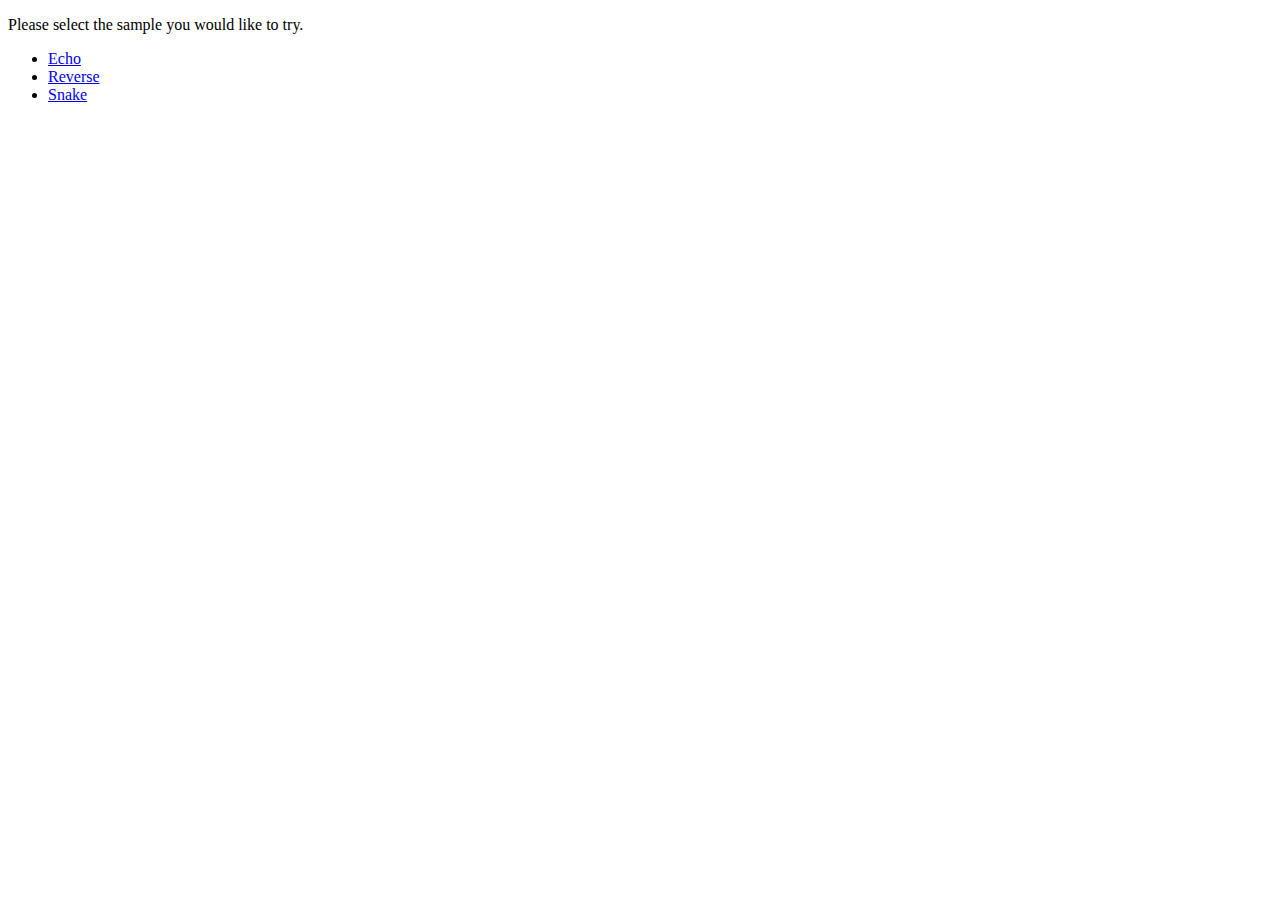
<file: src/main/resources/static/index.html>
<!--
Licensed to the Apache Software Foundation (ASF) under one or more
contributor license agreements.  See the NOTICE file distributed with
this work for additional information regarding copyright ownership.
The ASF licenses this file to You under the Apache License, Version 2.0
(the "License"); you may not use this file except in compliance with
the License.  You may obtain a copy of the License at

	  http://www.apache.org/licenses/LICENSE-2.0

Unless required by applicable law or agreed to in writing, software
distributed under the License is distributed on an "AS IS" BASIS,
WITHOUT WARRANTIES OR CONDITIONS OF ANY KIND, either express or implied.
See the License for the specific language governing permissions and
limitations under the License.
-->

<!DOCTYPE html>
<html>
<head>
	<title>Apache Tomcat WebSocket Examples: Index</title>
</head>
<body>
<noscript><h2 style="color: #ff0000">Seems your browser doesn't support Javascript! Websockets rely on Javascript being enabled. Please enable
	Javascript and reload this page!</h2></noscript>
<p>Please select the sample you would like to try.</p>
<ul>
	<li><a href="./echo.html">Echo</a></li>
	<li><a href="./reverse.html">Reverse</a></li>
	<li><a href="./snake.html">Snake</a></li>
</ul>
</body>
</html>
</file>
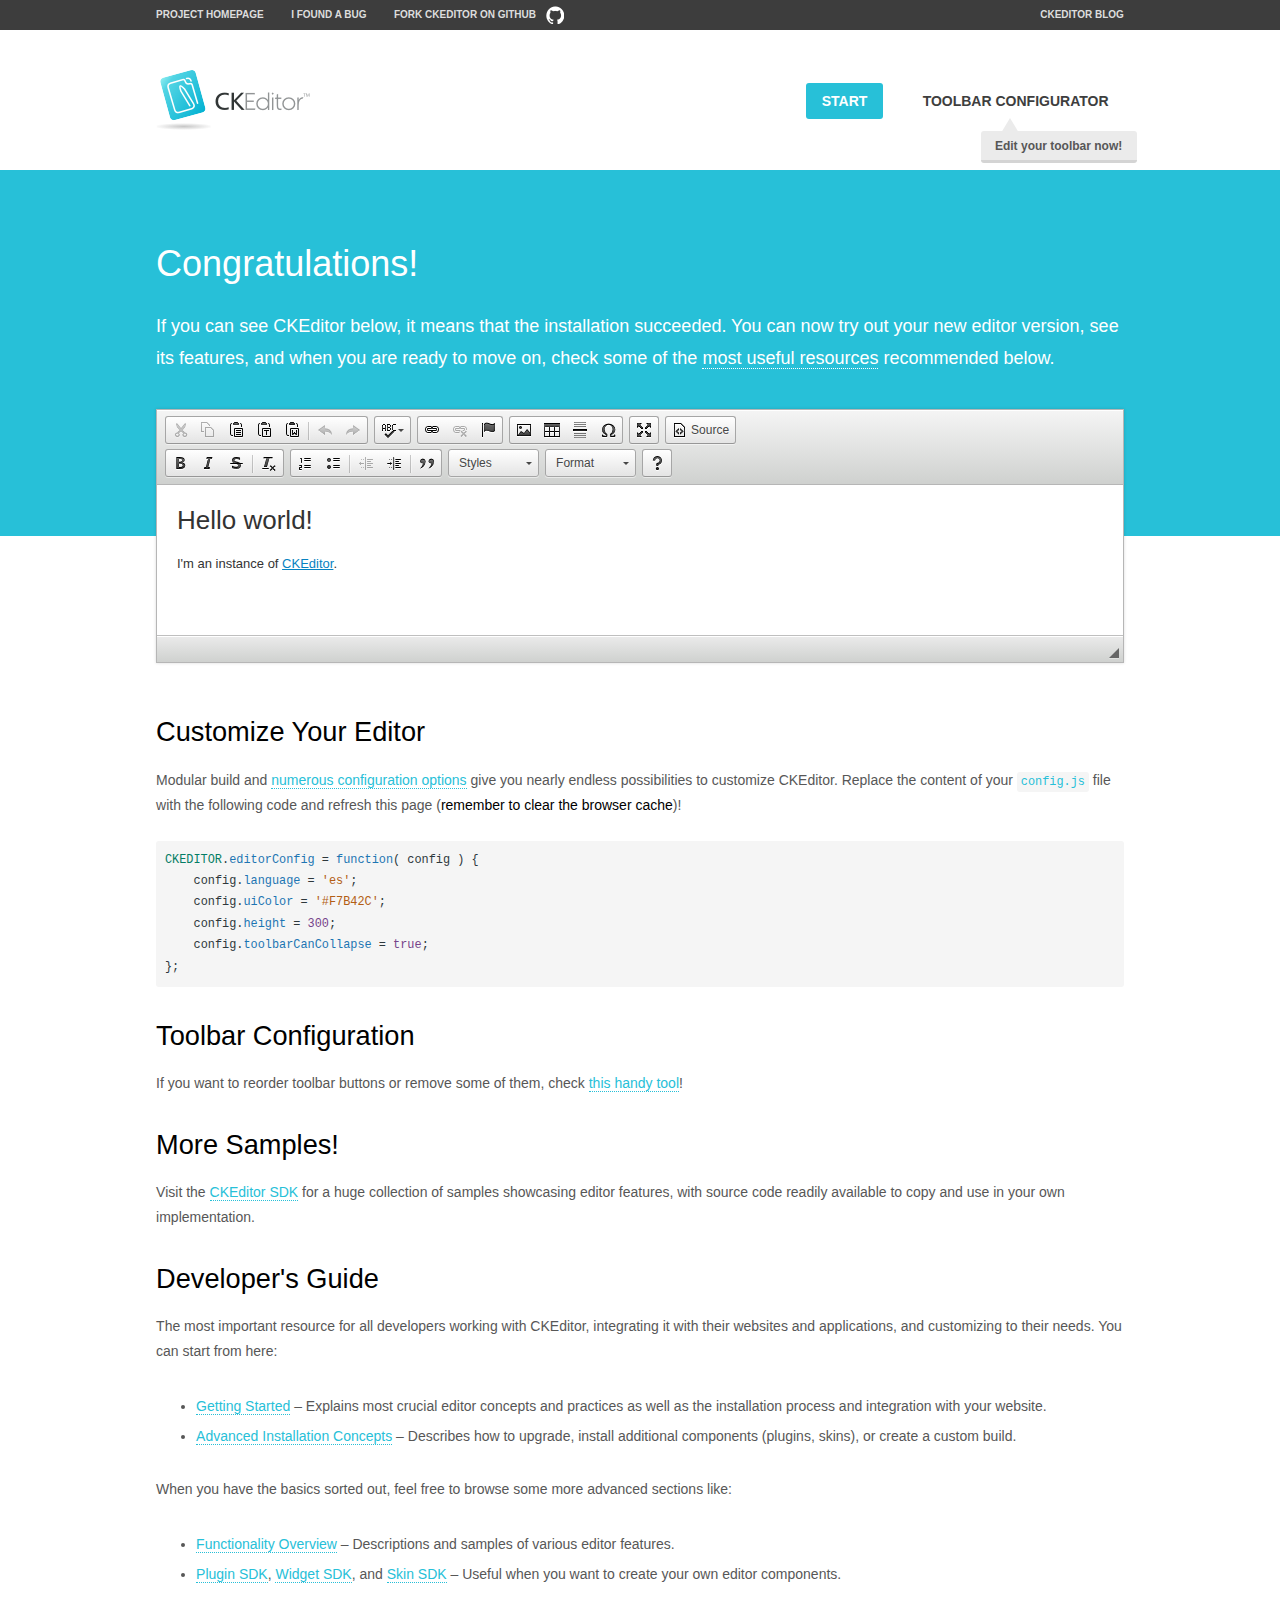
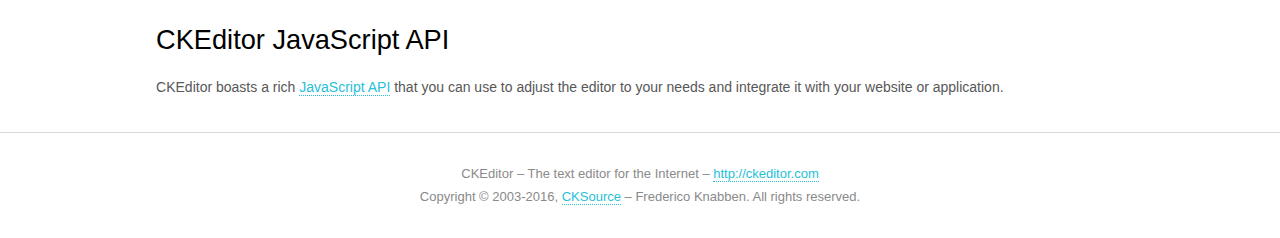
<file: src/main/resources/static/plugins/ckeditor/samples/index.html>
<!DOCTYPE html>
<!--
Copyright (c) 2003-2016, CKSource - Frederico Knabben. All rights reserved.
For licensing, see LICENSE.md or http://ckeditor.com/license
-->
<html>
<head>
	<meta charset="utf-8">
	<title>CKEditor Sample</title>
	<script src="../ckeditor.js"></script>
	<script src="js/sample.js"></script>
	<link rel="stylesheet" href="css/samples.css">
	<link rel="stylesheet" href="toolbarconfigurator/lib/codemirror/neo.css">
</head>
<body id="main">

<nav class="navigation-a">
	<div class="grid-container">
		<ul class="navigation-a-left grid-width-70">
			<li><a href="http://ckeditor.com">Project Homepage</a></li>
			<li><a href="http://dev.ckeditor.com/">I found a bug</a></li>
			<li><a href="http://github.com/ckeditor/ckeditor-dev" class="icon-pos-right icon-navigation-a-github">Fork CKEditor on GitHub</a></li>
		</ul>
		<ul class="navigation-a-right grid-width-30">
			<li><a href="http://ckeditor.com/blog-list">CKEditor Blog</a></li>
		</ul>
	</div>
</nav>

<header class="header-a">
	<div class="grid-container">
		<h1 class="header-a-logo grid-width-30">
			<a href="index.html"><img src="img/logo.png" alt="CKEditor Sample"></a>
		</h1>

		<nav class="navigation-b grid-width-70">
			<ul>
				<li><a href="index.html" class="button-a button-a-background">Start</a></li>
				<li><a href="toolbarconfigurator/index.html" class="button-a">Toolbar configurator <span class="balloon-a balloon-a-nw">Edit your toolbar now!</span></a></li>
			</ul>
		</nav>
	</div>
</header>

<main>
	<div class="adjoined-top">
		<div class="grid-container">
			<div class="content grid-width-100">
				<h1>Congratulations!</h1>
				<p>
					If you can see CKEditor below, it means that the installation succeeded.
					You can now try out your new editor version, see its features, and when you are ready to move on, check some of the <a href="#sample-customize">most useful resources</a> recommended below.
				</p>
			</div>
		</div>
	</div>
	<div class="adjoined-bottom">
		<div class="grid-container">
			<div class="grid-width-100">
				<div id="editor">
					<h1>Hello world!</h1>
					<p>I'm an instance of <a href="http://ckeditor.com">CKEditor</a>.</p>
				</div>
			</div>
		</div>
	</div>

	<div class="grid-container">
		<div class="content grid-width-100">
			<section id="sample-customize">
				<h2>Customize Your Editor</h2>
				<p>Modular build and <a href="http://docs.ckeditor.com/#!/guide/dev_configuration">numerous configuration options</a> give you nearly endless possibilities to customize CKEditor. Replace the content of your <code><a href="../config.js">config.js</a></code> file with the following code and refresh this page (<strong>remember to clear the browser cache</strong>)!</p>
		<pre class="cm-s-neo CodeMirror"><code><span style="padding-right: 0.1px;"><span class="cm-variable">CKEDITOR</span>.<span class="cm-property">editorConfig</span> <span class="cm-operator">=</span> <span class="cm-keyword">function</span>( <span class="cm-def">config</span> ) {</span>
<span style="padding-right: 0.1px;"><span class="cm-tab">	</span><span class="cm-variable-2">config</span>.<span class="cm-property">language</span> <span class="cm-operator">=</span> <span class="cm-string">'es'</span>;</span>
<span style="padding-right: 0.1px;"><span class="cm-tab">	</span><span class="cm-variable-2">config</span>.<span class="cm-property">uiColor</span> <span class="cm-operator">=</span> <span class="cm-string">'#F7B42C'</span>;</span>
<span style="padding-right: 0.1px;"><span class="cm-tab">	</span><span class="cm-variable-2">config</span>.<span class="cm-property">height</span> <span class="cm-operator">=</span> <span class="cm-number">300</span>;</span>
<span style="padding-right: 0.1px;"><span class="cm-tab">	</span><span class="cm-variable-2">config</span>.<span class="cm-property">toolbarCanCollapse</span> <span class="cm-operator">=</span> <span class="cm-atom">true</span>;</span>
<span style="padding-right: 0.1px;">};</span></code></pre>
			</section>

			<section>
				<h2>Toolbar Configuration</h2>
				<p>If you want to reorder toolbar buttons or remove some of them, check <a href="toolbarconfigurator/index.html">this handy tool</a>!</p>
			</section>

			<section>
				<h2>More Samples!</h2>
				<p>Visit the <a href="http://sdk.ckeditor.com">CKEditor SDK</a> for a huge collection of samples showcasing editor features, with source code readily available to copy and use in your own implementation.</p>
			</section>

			<section>
				<h2>Developer's Guide</h2>
				<p>The most important resource for all developers working with CKEditor, integrating it with their websites and applications, and customizing to their needs. You can start from here:</p>
				<ul>
					<li><a href="http://docs.ckeditor.com/#!/guide/dev_installation">Getting Started</a> &ndash; Explains most crucial editor concepts and practices as well as the installation process and integration with your website.</li>
					<li><a href="http://docs.ckeditor.com/#!/guide/dev_advanced_installation">Advanced Installation Concepts</a> &ndash; Describes how to upgrade, install additional components (plugins, skins), or create a custom build.</li>
				</ul>
					<p>When you have the basics sorted out, feel free to browse some more advanced sections like:</p>
				<ul>
					<li><a href="http://docs.ckeditor.com/#!/guide/dev_features">Functionality Overview</a> &ndash; Descriptions and samples of various editor features.</li>
					<li><a href="http://docs.ckeditor.com/#!/guide/plugin_sdk_intro">Plugin SDK</a>, <a href="http://docs.ckeditor.com/#!/guide/widget_sdk_intro">Widget SDK</a>, and <a href="http://docs.ckeditor.com/#!/guide/skin_sdk_intro">Skin SDK</a> &ndash; Useful when you want to create your own editor components.</li>
				</ul>
			</section>

			<section>
				<h2>CKEditor JavaScript API</h2>
				<p>CKEditor boasts a rich <a href="http://docs.ckeditor.com/#!/api">JavaScript API</a> that you can use to adjust the editor to your needs and integrate it with your website or application.</p>
			</section>
		</div>
	</div>
</main>

<footer class="footer-a grid-container">
	<div class="grid-container">
		<p class="grid-width-100">
			CKEditor &ndash; The text editor for the Internet &ndash; <a class="samples" href="http://ckeditor.com/">http://ckeditor.com</a>
		</p>
		<p class="grid-width-100" id="copy">
			Copyright &copy; 2003-2016, <a class="samples" href="http://cksource.com/">CKSource</a> &ndash; Frederico Knabben. All rights reserved.
		</p>
	</div>
</footer>
<script>
	initSample();
</script>

</body>
</html>
</file>
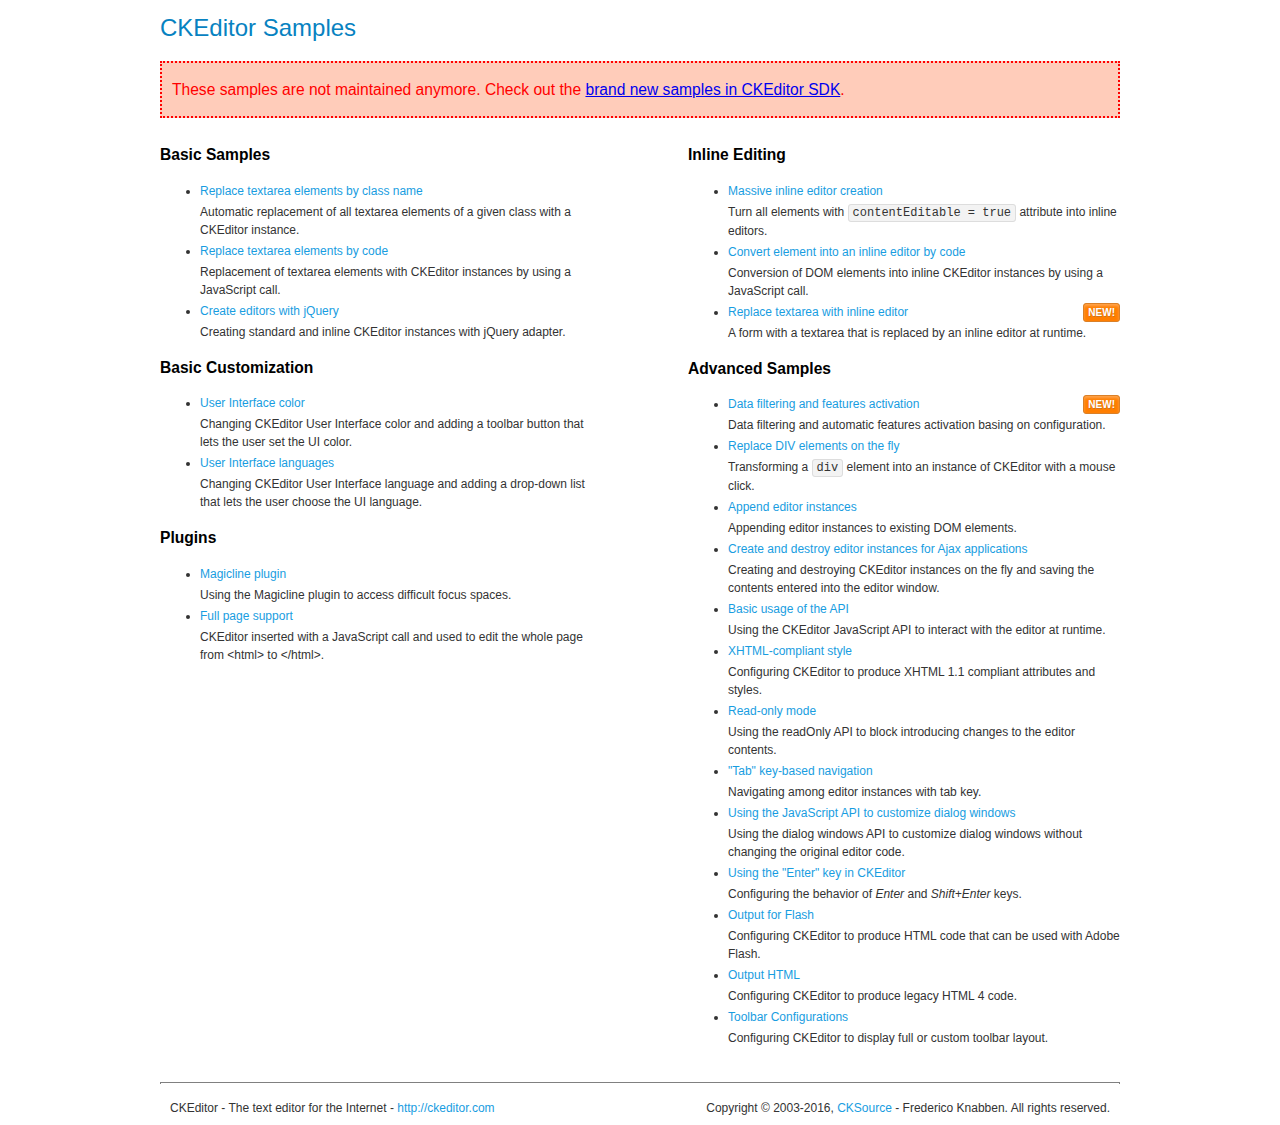
<file: src/main/resources/static/plugins/ckeditor/samples/old/index.html>
<!DOCTYPE html>
<!--
Copyright (c) 2003-2016, CKSource - Frederico Knabben. All rights reserved.
For licensing, see LICENSE.md or http://ckeditor.com/license
-->
<html>
<head>
	<meta charset="utf-8">
	<title>CKEditor Samples</title>
	<link rel="stylesheet" href="sample.css">
</head>
<body>
	<h1 class="samples">
		CKEditor Samples
	</h1>
	<div class="warning deprecated">
		These samples are not maintained anymore. Check out the <a href="http://sdk.ckeditor.com/">brand new samples in CKEditor SDK</a>.
	</div>
	<div class="twoColumns">
		<div class="twoColumnsLeft">
			<h2 class="samples">
				Basic Samples
			</h2>
			<dl class="samples">
				<dt><a class="samples" href="replacebyclass.html">Replace textarea elements by class name</a></dt>
				<dd>Automatic replacement of all textarea elements of a given class with a CKEditor instance.</dd>

				<dt><a class="samples" href="replacebycode.html">Replace textarea elements by code</a></dt>
				<dd>Replacement of textarea elements with CKEditor instances by using a JavaScript call.</dd>

				<dt><a class="samples" href="jquery.html">Create editors with jQuery</a></dt>
				<dd>Creating standard and inline CKEditor instances with jQuery adapter.</dd>
			</dl>

			<h2 class="samples">
				Basic Customization
			</h2>
			<dl class="samples">
				<dt><a class="samples" href="uicolor.html">User Interface color</a></dt>
				<dd>Changing CKEditor User Interface color and adding a toolbar button that lets the user set the UI color.</dd>

				<dt><a class="samples" href="uilanguages.html">User Interface languages</a></dt>
				<dd>Changing CKEditor User Interface language and adding a drop-down list that lets the user choose the UI language.</dd>
			</dl>


			<h2 class="samples">Plugins</h2>
<dl class="samples">
<dt><a class="samples" href="magicline/magicline.html">Magicline plugin</a></dt>
<dd>Using the Magicline plugin to access difficult focus spaces.</dd>

<dt><a class="samples" href="wysiwygarea/fullpage.html">Full page support</a></dt>
<dd>CKEditor inserted with a JavaScript call and used to edit the whole page from &lt;html&gt; to &lt;/html&gt;.</dd>
</dl>
		</div>
		<div class="twoColumnsRight">
			<h2 class="samples">
				Inline Editing
			</h2>
			<dl class="samples">
				<dt><a class="samples" href="inlineall.html">Massive inline editor creation</a></dt>
				<dd>Turn all elements with <code>contentEditable = true</code> attribute into inline editors.</dd>

				<dt><a class="samples" href="inlinebycode.html">Convert element into an inline editor by code</a></dt>
				<dd>Conversion of DOM elements into inline CKEditor instances by using a JavaScript call.</dd>

				<dt><a class="samples" href="inlinetextarea.html">Replace textarea with inline editor</a> <span class="new">New!</span></dt>
				<dd>A form with a textarea that is replaced by an inline editor at runtime.</dd>

				
			</dl>

			<h2 class="samples">
				Advanced Samples
			</h2>
			<dl class="samples">
				<dt><a class="samples" href="datafiltering.html">Data filtering and features activation</a> <span class="new">New!</span></dt>
				<dd>Data filtering and automatic features activation basing on configuration.</dd>

				<dt><a class="samples" href="divreplace.html">Replace DIV elements on the fly</a></dt>
				<dd>Transforming a <code>div</code> element into an instance of CKEditor with a mouse click.</dd>

				<dt><a class="samples" href="appendto.html">Append editor instances</a></dt>
				<dd>Appending editor instances to existing DOM elements.</dd>

				<dt><a class="samples" href="ajax.html">Create and destroy editor instances for Ajax applications</a></dt>
				<dd>Creating and destroying CKEditor instances on the fly and saving the contents entered into the editor window.</dd>

				<dt><a class="samples" href="api.html">Basic usage of the API</a></dt>
				<dd>Using the CKEditor JavaScript API to interact with the editor at runtime.</dd>

				<dt><a class="samples" href="xhtmlstyle.html">XHTML-compliant style</a></dt>
				<dd>Configuring CKEditor to produce XHTML 1.1 compliant attributes and styles.</dd>

				<dt><a class="samples" href="readonly.html">Read-only mode</a></dt>
				<dd>Using the readOnly API to block introducing changes to the editor contents.</dd>

				<dt><a class="samples" href="tabindex.html">"Tab" key-based navigation</a></dt>
				<dd>Navigating among editor instances with tab key.</dd>


				
<dt><a class="samples" href="dialog/dialog.html">Using the JavaScript API to customize dialog windows</a></dt>
<dd>Using the dialog windows API to customize dialog windows without changing the original editor code.</dd>

<dt><a class="samples" href="enterkey/enterkey.html">Using the &quot;Enter&quot; key in CKEditor</a></dt>
<dd>Configuring the behavior of <em>Enter</em> and <em>Shift+Enter</em> keys.</dd>

<dt><a class="samples" href="htmlwriter/outputforflash.html">Output for Flash</a></dt>
<dd>Configuring CKEditor to produce HTML code that can be used with Adobe Flash.</dd>

<dt><a class="samples" href="htmlwriter/outputhtml.html">Output HTML</a></dt>
<dd>Configuring CKEditor to produce legacy HTML 4 code.</dd>

<dt><a class="samples" href="toolbar/toolbar.html">Toolbar Configurations</a></dt>
<dd>Configuring CKEditor to display full or custom toolbar layout.</dd>

			</dl>
		</div>
	</div>
	<div id="footer">
		<hr>
		<p>
			CKEditor - The text editor for the Internet - <a class="samples" href="http://ckeditor.com/">http://ckeditor.com</a>
		</p>
		<p id="copy">
			Copyright &copy; 2003-2016, <a class="samples" href="http://cksource.com/">CKSource</a> - Frederico Knabben. All rights reserved.
		</p>
	</div>
</body>
</html>
</file>
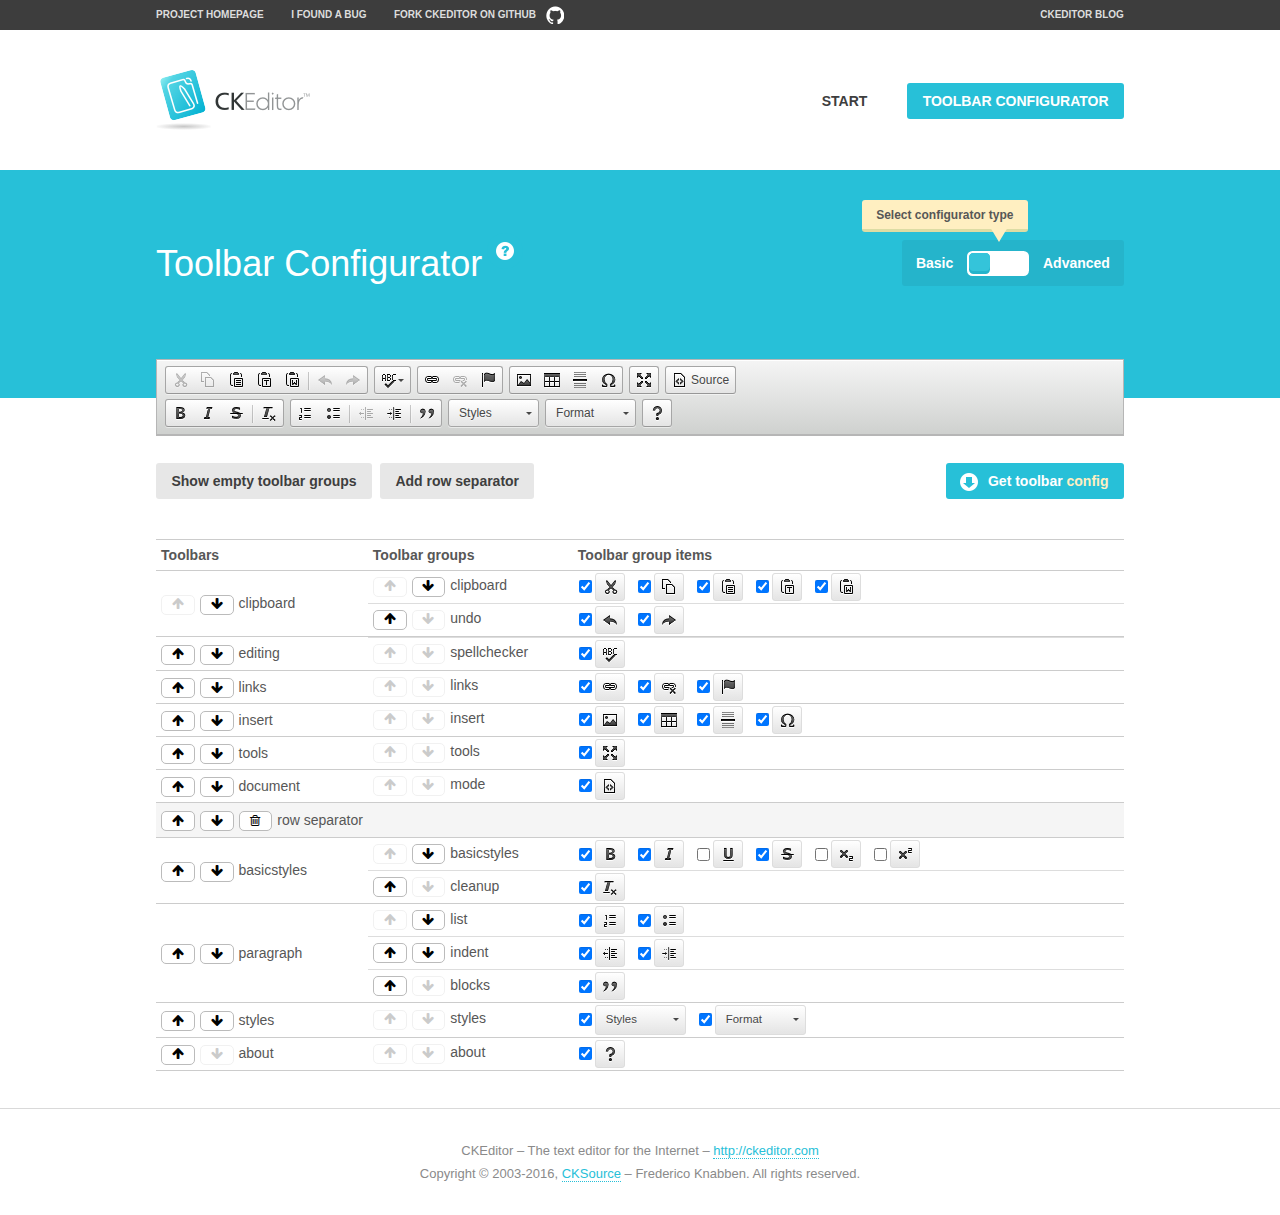
<file: src/main/resources/static/plugins/ckeditor/samples/toolbarconfigurator/index.html>
<!DOCTYPE html>
<!--
Copyright (c) 2003-2016, CKSource - Frederico Knabben. All rights reserved.
For licensing, see LICENSE.md or http://ckeditor.com/license
-->
<!--[if IE 8]><html class="ie8"><![endif]-->
<!--[if gt IE 8]><html><![endif]-->
<!--[if !IE]><!--><html><!--<![endif]-->
<head>
	<meta charset="utf-8">
	<title>Toolbar Configurator</title>
	<script src="../../ckeditor.js"></script>
	<script>
		if ( CKEDITOR.env.ie && CKEDITOR.env.version < 9 )
			CKEDITOR.tools.enableHtml5Elements( document );
	</script>
	<link rel="stylesheet" href="lib/codemirror/codemirror.css">
	<link rel="stylesheet" href="lib/codemirror/show-hint.css">
	<link rel="stylesheet" href="lib/codemirror/neo.css">
	<link rel="stylesheet" href="css/fontello.css">
	<link rel="stylesheet" href="../css/samples.css">
</head>
<body id="toolbar">

<nav class="navigation-a">
	<div class="grid-container">
		<ul class="navigation-a-left grid-width-70">
			<li><a href="http://ckeditor.com">Project Homepage</a></li>
			<li><a href="http://dev.ckeditor.com/">I found a bug</a></li>
			<li><a href="http://github.com/ckeditor/ckeditor-dev" class="icon-pos-right icon-navigation-a-github">Fork CKEditor on GitHub</a></li>
		</ul>
		<ul class="navigation-a-right grid-width-30">
			<li><a href="http://ckeditor.com/blog-list">CKEditor Blog</a></li>
		</ul>
	</div>
</nav>

<header class="header-a">
	<div class="grid-container">
		<h1 class="header-a-logo grid-width-30">
			<a href="../index.html"><img src="../img/logo.png" alt="CKEditor Logo"></a>
		</h1>
		<nav class="navigation-b grid-width-70">
			<ul>
				<li><a href="../index.html"  class="button-a">Start</a></li>
				<li><a href="index.html"  class="button-a button-a-background">Toolbar configurator</a></li>
			</ul>
		</nav>
	</div>
</header>

<main>
	<div class="adjoined-top">
		<div class="grid-container">
			<div class="content grid-width-100">
				<div class="grid-container-nested">
					<h1 class="grid-width-60">
						Toolbar Configurator
						<a href="#help-content" type="button" title="Configurator help" id="help" class="button-a button-a-background button-a-no-text icon-pos-left icon-question-mark">Help</a>
					</h1>

					<div class="grid-width-40 grid-switch-magic">
						<div class="switch">
							<span class="balloon-a balloon-a-se">Select configurator type</span>
							<input type="radio" name="radio" data-num="1" id="radio-basic" />
							<input type="radio" name="radio" data-num="2" id="radio-advanced" />
							<label data-for="1" for="radio-basic">Basic</label>
							<span class="switch-inner">
								<span class="handler"></span>
							</span>
							<label data-for="2" for="radio-advanced">Advanced</label>
						</div>
					</div>
				</div>
			</div>
		</div>
	</div>
	<div class="adjoined-bottom">
		<div class="grid-container">
			<div class="grid-width-100">
				<div class="editors-container">
					<div id="editor-basic"></div>
					<div id="editor-advanced"></div>
				</div>
			</div>
		</div>
	</div>

	<div class="grid-container configurator">
		<div class="content grid-width-100">
			<div class="configurator">
				<div>
					<div id="toolbarModifierWrapper"></div>
				</div>
			</div>
		</div>
	</div>

	<div id="help-content">
		<div class="grid-container">
			<div class="grid-width-100">
				<h2>What Am I Doing Here?</h2>

				<div class="grid-container grid-container-nested">
					<div class="basic">
						<div class="grid-width-50">
							<p>Arrange <a href="http://docs.ckeditor.com/#!/api/CKEDITOR.config-cfg-toolbarGroups">toolbar groups</a>, toggle <a href="http://docs.ckeditor.com/#!/api/CKEDITOR.config-cfg-removeButtons">button visibility</a> according to your needs and get your toolbar configuration.</p>
							<p>You can replace the content of the <a href="../../config.js"><code>config.js</code></a> file with the generated configuration. If you already set some configuration options you will need to merge both configurations.</p>
						</div>
						<div class="grid-width-50">
							<p>Read more about different ways of <a href="http://docs.ckeditor.com/#!/guide/dev_configuration">setting configuration</a> and do not forget about <strong>clearing browser cache</strong>.</p>
							<p>Arranging toolbar groups is the recommended way of configuring the toolbar, but if you need more freedom you can use the <a href="#advanced">advanced configurator</a>.</p>
						</div>
					</div>
					<div class="advanced" style="display: none;">
						<div class="grid-width-50">
							<p>With this code editor you can edit your <a href="http://docs.ckeditor.com/#!/api/CKEDITOR.config-cfg-toolbar">toolbar configuration</a> live.</p>
							<p>You can replace the content of the <a href="../../config.js"><code>config.js</code></a> file with the generated configuration. If you already set some configuration options you will need to merge both configurations.</p>
						</div>
						<div class="grid-width-50">
							<p>Read more about different ways of <a href="http://docs.ckeditor.com/#!/guide/dev_configuration">setting configuration</a> and do not forget about <strong>clearing browser cache</strong>.</p>
						</div>
					</div>
				</div>

				<p class="grid-container grid-container-nested">
					<button type="button" class="help-content-close grid-width-100 button-a button-a-background">Got it. Let's play!</button>
				</p>
			</div>
		</div>
	</div>
</main>

<footer class="footer-a grid-container">
	<p class="grid-width-100">
		CKEditor &ndash; The text editor for the Internet &ndash; <a class="samples" href="http://ckeditor.com/">http://ckeditor.com</a>
	</p>
	<p class="grid-width-100" id="copy">
		Copyright &copy; 2003-2016, <a class="samples" href="http://cksource.com/">CKSource</a> &ndash; Frederico Knabben. All rights reserved.
	</p>
</footer>

<script src="lib/codemirror/codemirror.js"></script>
<script src="lib/codemirror/javascript.js"></script>
<script src="lib/codemirror/show-hint.js"></script>

<script src="js/fulltoolbareditor.js"></script>
<script src="js/abstracttoolbarmodifier.js"></script>
<script src="js/toolbarmodifier.js"></script>
<script src="js/toolbartextmodifier.js"></script>
<script src="../js/sf.js"></script>

<script>
	( function() {
		'use strict';

		var mode = ( window.location.hash.substr( 1 ) === 'advanced' ) ? 'advanced' : 'basic',
			configuratorSection = CKEDITOR.document.findOne( 'main > .grid-container.configurator' ),
			basicInstruction = CKEDITOR.document.findOne( '#help-content .basic' ),
			advancedInstruction = CKEDITOR.document.findOne( '#help-content .advanced' ),

			// Configurator mode switcher.
			modeSwitchBasic = CKEDITOR.document.getById( 'radio-basic' ),
			modeSwitchAdvanced = CKEDITOR.document.getById( 'radio-advanced' );

		// Initial setup
		function updateSwitcher() {
			if ( mode === 'advanced' ) {
				modeSwitchAdvanced.$.checked = true;
			} else {
				modeSwitchBasic.$.checked = true;
			}
		}

		updateSwitcher();

		CKEDITOR.document.getWindow().on( 'hashchange', function( e ) {
			var hash = window.location.hash.substr( 1 );
			if ( !( hash === 'advanced' || hash === 'basic' ) ) {
				return;
			}
			mode = hash;
			onToolbarsDone( mode );
		} );

		CKEDITOR.document.getWindow().on( 'resize', function() {
			updateToolbar( ( mode === 'basic' ? toolbarModifier : toolbarTextModifier )[ 'editorInstance' ] );
		} );

		function onRefresh( modifier ) {
			modifier = modifier || this;

			if ( mode === 'basic' && modifier instanceof ToolbarConfigurator.ToolbarTextModifier ) {
				return;
			}

			// CodeMirror container becomes visible, so we need to refresh and to avoid rendering problems.
			if ( mode === 'advanced' && modifier instanceof ToolbarConfigurator.ToolbarTextModifier ) {
				modifier.codeContainer.refresh();
			}

			updateToolbar( modifier.editorInstance );
		}

		function updateToolbar( editor ) {
			var editorContainer = editor.container;

			// Not always editor is loaded.
			if ( !editorContainer ) {
				return;
			}

			var displayStyle = editorContainer.getStyle( 'display' );

			editorContainer.setStyle( 'display', 'block' );

			var newHeight = editorContainer.getSize( 'height' );

			var newMarginTop = parseInt( editorContainer.getComputedStyle( 'margin-top' ), 10 );
			newMarginTop = ( isNaN( newMarginTop ) ? 0 : Number( newMarginTop ) );

			var newMarginBottom = parseInt( editorContainer.getComputedStyle( 'margin-bottom' ), 10 );
			newMarginBottom = ( isNaN( newMarginBottom ) ? 0 : Number( newMarginBottom ) );

			var result = newHeight + newMarginTop + newMarginBottom;

			editorContainer.setStyle( 'display', displayStyle );

			editor.container.getAscendant( 'div' ).setStyle( 'height', result + 'px' );
		}

		var toolbarModifier = new ToolbarConfigurator.ToolbarModifier( 'editor-basic' );

		var done = 0;
		toolbarModifier.init( onToolbarInit );
		toolbarModifier.onRefresh = onRefresh;

		CKEDITOR.document.getById( 'toolbarModifierWrapper' ).append( toolbarModifier.mainContainer );

		var toolbarTextModifier = new ToolbarConfigurator.ToolbarTextModifier( 'editor-advanced' );
		toolbarTextModifier.init( onToolbarInit );
		toolbarTextModifier.onRefresh = onRefresh;

		function onToolbarInit() {
			if ( ++done === 2 ) {
				onToolbarsDone();

				positionSticky.watch( CKEDITOR.document.findOne( '.toolbar' ), function() {
					return mode === 'advanced';
				} );
			}
		}

		function onToolbarsDone() {
			if ( mode === 'basic' ) {
				toggleModeBasic( false );
			} else {
				toggleModeAdvanced( false );
			}

			updateSwitcher();

			setTimeout( function() {
				CKEDITOR.document.findOne( '.editors-container' ).addClass( 'active' );
				CKEDITOR.document.findOne( '#toolbarModifierWrapper' ).addClass( 'active' );
			}, 200 );
		}

		CKEDITOR.document.getById( 'toolbarModifierWrapper' ).append( toolbarTextModifier.mainContainer );

		function toogleModeSwitch( onElement, offElement, onModifier, offModifier ) {
			onElement.addClass( 'fancy-button-active' );
			offElement.removeClass( 'fancy-button-active' );

			onModifier.showUI();
			offModifier.hideUI();
		}

		function toggleModeBasic( callOnRefresh ) {
			callOnRefresh = ( callOnRefresh !== false );
			mode = 'basic';
			window.location.hash = '#basic';
			toogleModeSwitch( modeSwitchBasic, modeSwitchAdvanced, toolbarModifier, toolbarTextModifier );

			configuratorSection.removeClass( 'freed-width' );
			basicInstruction.show();
			advancedInstruction.hide();

			callOnRefresh && onRefresh( toolbarModifier );
		}

		function toggleModeAdvanced( callOnRefresh ) {
			callOnRefresh = ( callOnRefresh !== false );
			mode = 'advanced';
			window.location.hash = '#advanced';
			toogleModeSwitch( modeSwitchAdvanced, modeSwitchBasic, toolbarTextModifier, toolbarModifier );

			configuratorSection.addClass( 'freed-width' );
			advancedInstruction.show();
			basicInstruction.hide();

			callOnRefresh && onRefresh( toolbarTextModifier );
		}

		modeSwitchBasic.on( 'click', toggleModeBasic );
		modeSwitchAdvanced.on( 'click', toggleModeAdvanced );

		//
		// Position:sticky for the toolbar.
		//

		// Will make elements behave like they were styled with position:sticky.
		var positionSticky = {
			// Store object: {
			// 		element: CKEDITOR.dom.element, // Element which will float.
			// 		placeholder: CKEDITOR.dom.element, // Placeholder which is place to prevent page bounce.
			// 		isFixed: boolean // Whether element float now.
			// }
			watched: [],

			active: [],

			staticContainer: null,

			init: function() {
				var element = CKEDITOR.dom.element.createFromHtml(
					'<div class="staticContainer">' +
						'<div class="grid-container" >' +
							'<div class="grid-width-100">' +
								'<div class="inner"></div>' +
							'</div>' +
						'</div>' +
					'</div>' );

				this.staticContainer = element.findOne( '.inner' );

				CKEDITOR.document.getBody().append( element );
			},

			watch: function( element, preventFunc ) {
				this.watched.push( {
					element: element,
					placeholder: new CKEDITOR.dom.element( 'div' ),
					isFixed: false,
					preventFunc: preventFunc
				} );
			},

			checkAll: function() {
				for ( var i = 0; i < this.watched.length; i++ ) {
					this.check( this.watched[ i ] );
				}
			},

			check: function( element ) {
				var isFixed = element.isFixed;
				var shouldBeFixed = this.shouldBeFixed( element );

				// Nothing to be done.
				if ( isFixed === shouldBeFixed ) {
					return;
				}

				var placeholder = element.placeholder;

				if ( isFixed ) {
					// Unfixing.

					element.element.insertBefore( placeholder );
					placeholder.remove();

					element.element.removeStyle( 'margin' );

					this.active.splice( CKEDITOR.tools.indexOf( this.active, element ), 1 );

				} else {
					// Fixing.
					placeholder.setStyle( 'width', element.element.getSize( 'width' ) + 'px' );
					placeholder.setStyle( 'height', element.element.getSize( 'height' ) + 'px' );
					placeholder.setStyle( 'margin-bottom', element.element.getComputedStyle( 'margin-bottom' ) );
					placeholder.setStyle( 'display', element.element.getComputedStyle( 'display' ) );
					placeholder.insertAfter( element.element );

					this.staticContainer.append( element.element );

					this.active.push( element );
				}

				element.isFixed = !element.isFixed;
			},

			shouldBeFixed: function( element ) {
				if ( element.preventFunc && element.preventFunc() ) {
					return false;
				}

				// If element is already fixed we are checking it's placeholder.
				var related = ( element.isFixed ? element.placeholder : element.element ),
					clientRect = related.$.getBoundingClientRect(),
					staticHeight = this.staticContainer.getSize('height' ),
					elemHeight = element.element.getSize( 'height' );

				if ( element.isFixed ) {
					return ( clientRect.top + elemHeight < staticHeight );
				} else {
					return ( clientRect.top < staticHeight );
				}
			}
		};

		positionSticky.init();

		CKEDITOR.document.getWindow().on( 'scroll',
			new CKEDITOR.tools.eventsBuffer( 100, positionSticky.checkAll, positionSticky ).input
		);

		// Make the toolbar sticky.
		positionSticky.watch( CKEDITOR.document.findOne( '.editors-container' ) );

		// Help button and help-content.
		( function() {
			var helpButton = CKEDITOR.document.getById( 'help' ),
				helpContent = CKEDITOR.document.getById( 'help-content' );

			// Don't show help button on IE8 because it's unsupported by Pico Modal.
			if ( CKEDITOR.env.ie && CKEDITOR.env.version == 8 ) {
				helpButton.hide();
			} else {
				// Display help modal when the button is clicked.
				helpButton.on( 'click', function( evt ) {
					SF.modal( {
						// Clone modal content from DOM.
						content: helpContent.getHtml(),

						afterCreate: function( modal ) {
							// Enable modal content button to close the modal.
							new CKEDITOR.dom.element( modal.modalElem() ).findOne( '.help-content-close' ).once( 'click', modal.close );
						}
					} ).show();
				} );
			}
		} )();
	} )();
</script>
</body>
</html>
</file>
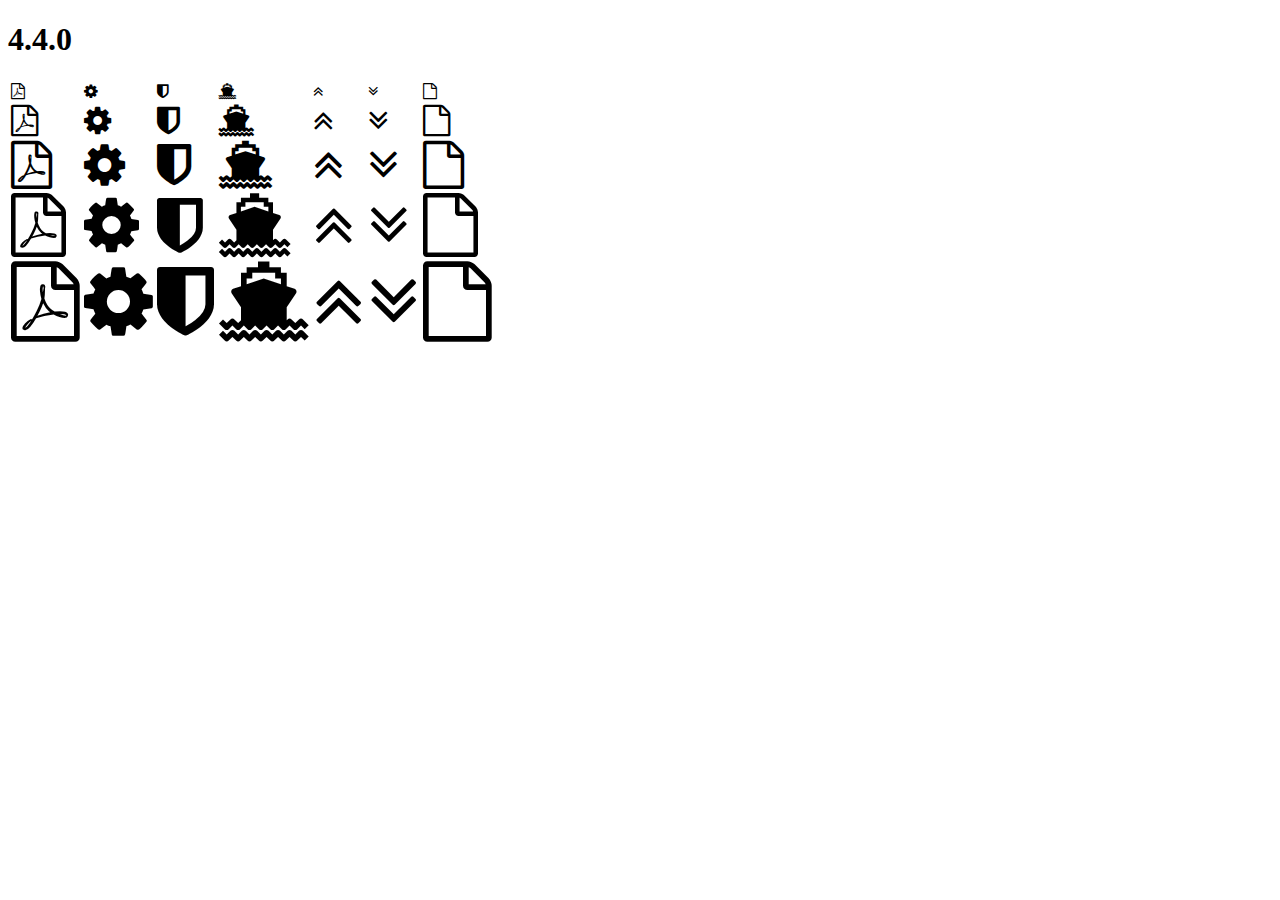
<file: src/main/resources/static/plugins/Font-Awesome/fonts/4.4.0/index.html>
<!DOCTYPE html>
<html>
  <head>
    <link rel="stylesheet" href="https://maxcdn.bootstrapcdn.com/font-awesome/4.4.0/css/font-awesome.css" />
  </head>

  <body>
    <h1>4.4.0</h1>
    <table>
      <tr>
        <td><i class="fa fa-1x fa-file-pdf-o"></i></td>
        <td><i class="fa fa-1x fa-cog"></i></td>
        <td><i class="fa fa-1x fa-shield"></i></td>
        <td><i class="fa fa-1x fa-ship"></i></td>
        <td><i class="fa fa-1x fa-angle-double-up"></i></td>
        <td><i class="fa fa-1x fa-angle-double-down"></i></td>
        <td><i class="fa fa-1x fa-file-o"></i></td>
      </tr>
      <tr>
        <td><i class="fa fa-2x fa-file-pdf-o"></i></td>
        <td><i class="fa fa-2x fa-cog"></i></td>
        <td><i class="fa fa-2x fa-shield"></i></td>
        <td><i class="fa fa-2x fa-ship"></i></td>
        <td><i class="fa fa-2x fa-angle-double-up"></i></td>
        <td><i class="fa fa-2x fa-angle-double-down"></i></td>
        <td><i class="fa fa-2x fa-file-o"></i></td>
      </tr>
      <tr>
        <td><i class="fa fa-3x fa-file-pdf-o"></i></td>
        <td><i class="fa fa-3x fa-cog"></i></td>
        <td><i class="fa fa-3x fa-shield"></i></td>
        <td><i class="fa fa-3x fa-ship"></i></td>
        <td><i class="fa fa-3x fa-angle-double-up"></i></td>
        <td><i class="fa fa-3x fa-angle-double-down"></i></td>
        <td><i class="fa fa-3x fa-file-o"></i></td>
      </tr>
      <tr>
        <td><i class="fa fa-4x fa-file-pdf-o"></i></td>
        <td><i class="fa fa-4x fa-cog"></i></td>
        <td><i class="fa fa-4x fa-shield"></i></td>
        <td><i class="fa fa-4x fa-ship"></i></td>
        <td><i class="fa fa-4x fa-angle-double-up"></i></td>
        <td><i class="fa fa-4x fa-angle-double-down"></i></td>
        <td><i class="fa fa-4x fa-file-o"></i></td>
      </tr>
      <tr>
        <td><i class="fa fa-5x fa-file-pdf-o"></i></td>
        <td><i class="fa fa-5x fa-cog"></i></td>
        <td><i class="fa fa-5x fa-shield"></i></td>
        <td><i class="fa fa-5x fa-ship"></i></td>
        <td><i class="fa fa-5x fa-angle-double-up"></i></td>
        <td><i class="fa fa-5x fa-angle-double-down"></i></td>
        <td><i class="fa fa-5x fa-file-o"></i></td>
      </tr>
    </table>
  </body>

</html>
</file>
<file: src/main/resources/static/plugins/ckeditor/samples/css/samples.css>
/**
 * @license Copyright (c) 2003-2016, CKSource - Frederico Knabben. All rights reserved.
 * For licensing, see LICENSE.md or http://ckeditor.com/license
 */
@media (max-width: 900px) {
  .global-is-mobile-hidden {
    display: none !important;
  }
}
article,
aside,
details,
figcaption,
figure,
footer,
header,
hgroup,
main,
menu,
nav,
section {
  display: block;
}
body,
html {
  margin: 0;
  padding: 0;
  font: 16px / 1.8 Arial, 'Helvetica Neue', Helvetica, sans-serif;
  font-weight: 300;
  color: #575757;
}
.grid-width-10 {
  width: 10%;
}
.grid-width-20 {
  width: 20%;
}
.grid-width-30 {
  width: 30%;
}
.grid-width-40 {
  width: 40%;
}
.grid-width-50 {
  width: 50%;
}
.grid-width-60 {
  width: 60%;
}
.grid-width-70 {
  width: 70%;
}
.grid-width-80 {
  width: 80%;
}
.grid-width-90 {
  width: 90%;
}
.grid-width-100 {
  width: 100%;
}
@media (max-width: 900px) {
  .grid-width-10,
  .grid-width-20,
  .grid-width-30,
  .grid-width-40,
  .grid-width-50,
  .grid-width-60,
  .grid-width-70,
  .grid-width-80,
  .grid-width-90,
  .grid-width-100 {
    width: 100%;
  }
}
*[class*="grid-width"] {
  -webkit-box-sizing: border-box;
  -moz-box-sizing: border-box;
  box-sizing: border-box;
  padding-left: 4%;
  padding-right: 4%;
  float: left;
}
*[class*="grid-width"]:after,
.grid-container:after,
*[class*="grid-width"]:before,
.grid-container:before {
  content: '';
  display: block;
  overflow: hidden;
  visibility: hidden;
  font-size: 0;
  line-height: 0;
  width: 0;
  height: 0;
}
*[class*="grid-width"]:after,
.grid-container:after {
  clear: both;
}
.grid-container {
  -webkit-box-sizing: border-box;
  -moz-box-sizing: border-box;
  box-sizing: border-box;
  margin-left: auto;
  margin-right: auto;
}
.grid-container-nested *[class*="grid-width"]:first-child {
  padding-left: 0;
}
.grid-container-nested *[class*="grid-width"]:last-child {
  padding-right: 0;
}
@media (max-width: 900px) {
  .grid-container-nested *[class*="grid-width"]:first-child {
    padding-left: 4%;
  }
  .grid-container-nested *[class*="grid-width"]:last-child {
    padding-right: 4%;
  }
}
.header-a {
  min-height: 140px;
  overflow: hidden;
}
.header-a .header-a-logo {
  margin: 40px 0 0;
}
@media (max-width: 900px) {
  .header-a .header-a-logo {
    text-align: center;
  }
}
.header-a .header-a-logo img {
  border: transparent;
}
.navigation-a {
  height: 30px;
  background: #3d3d3d;
  position: absolute;
  left: 0;
  right: 0;
  top: 0;
  padding: 0;
  overflow: hidden;
}
@media (max-width: 900px) {
  .navigation-a {
    text-align: center;
  }
}
.navigation-a ul {
  list-style: none;
  margin: 0;
  overflow: hidden;
}
.navigation-a ul li,
.navigation-a ul li a {
  display: inline-block;
}
@media (max-width: 900px) {
  .navigation-a ul {
    width: auto;
    text-overflow: ellipsis;
    white-space: nowrap;
    display: inline-block;
    float: none;
  }
  .navigation-a ul:before,
  .navigation-a ul:after {
    display: none;
  }
}
.navigation-a ul.navigation-a-left {
  text-align: left;
}
@media (max-width: 900px) {
  .navigation-a ul.navigation-a-left {
    padding-right: 0;
  }
}
.navigation-a ul.navigation-a-right {
  text-align: right;
}
@media (max-width: 900px) {
  .navigation-a ul.navigation-a-right {
    padding-left: 23px;
  }
}
.navigation-a ul li + li {
  margin-left: 23px;
}
.navigation-a ul li a {
  font-size: 10px;
  font-size: 0.625rem;
  line-height: 18px;
  line-height: 1.13rem;
  line-height: 30px;
  float: left;
  color: #dddddd;
  font-weight: bold;
  text-decoration: none;
  text-transform: uppercase;
}
.navigation-a ul li a:hover {
  cursor: pointer;
  color: #ffffff;
}
.icon-navigation-a-github:before,
.icon-navigation-a-github:after {
  background-image: url("[data-uri]");
}
.navigation-b {
  text-align: right;
  margin: 52px 0 0;
  overflow: visible;
}
@media (max-width: 900px) {
  .navigation-b {
    text-align: center;
    margin-top: 20px;
    padding: 0;
  }
}
.navigation-b ul {
  padding: 0;
  list-style: none;
  margin: 0;
  overflow: visible;
}
.navigation-b ul li,
.navigation-b ul li a {
  display: inline-block;
}
@media (max-width: 900px) {
  .navigation-b ul {
    display: table;
    width: 100%;
    padding-bottom: 1.5em;
  }
}
@media (max-width: 900px) {
  .navigation-b ul li {
    display: table-row;
  }
}
.navigation-b ul li + li {
  margin-left: 20px;
}
@media (max-width: 900px) {
  .navigation-b ul li + li {
    margin-left: 0;
  }
}
.navigation-b ul li a {
  -webkit-box-sizing: border-box;
  -moz-box-sizing: border-box;
  box-sizing: border-box;
  text-transform: uppercase;
  text-decoration: none;
  outline: none;
}
@media (max-width: 900px) {
  .navigation-b ul li a {
    width: 100%;
    -webkit-border-radius: 0;
    -webkit-background-clip: padding-box;
    -moz-border-radius: 0;
    -moz-background-clip: padding;
    border-radius: 0;
    background-clip: padding-box;
  }
}
.footer-a {
  font-size: 13px;
  font-size: 0.8125rem;
  line-height: 23.4px;
  line-height: 1.46rem;
  padding-top: 2.25em;
  padding-bottom: 2.25em;
  overflow: hidden;
  color: #8a8a8a;
}
.footer-a a {
  color: #27c0d8;
  text-decoration: none;
  border-bottom: 1px dotted #27c0d8;
}
.footer-a a:hover {
  color: #23adc2;
}
.footer-a p {
  margin: 0;
  display: inline-block;
  text-align: center;
}
.content {
  font-size: 14px;
  font-size: 0.875rem;
  line-height: 25.2px;
  line-height: 1.57rem;
  overflow: hidden;
  padding-top: 1.5em;
  padding-bottom: 1.5em;
}
.content p {
  margin: 0.75em 0;
}
.content ul,
.content ol,
.content pre,
.content blockquote,
.content textarea:not([class^="cke"]),
.content .cke {
  margin: 1.875em 0;
}
.content code,
.content kbd {
  -webkit-border-radius: 3px;
  -webkit-background-clip: padding-box;
  -moz-border-radius: 3px;
  -moz-background-clip: padding;
  border-radius: 3px;
  background-clip: padding-box;
  padding: 3px 4px;
}
.content pre,
.content code,
.content kbd,
.content blockquote {
  background: #f5f5f5;
}
.content blockquote,
.content pre {
  background: none;
  border-left: 4px solid #27c0d8;
  padding: 1.5em 2.25em;
}
.content p a,
.content ul a,
.content ol a,
.content blockquote a,
.content h1 a,
.content h2 a,
.content h3 a,
.content h4 a,
.content h5 a {
  color: #27c0d8;
  text-decoration: none;
  border-bottom: 1px dotted #27c0d8;
}
.content p a:hover,
.content ul a:hover,
.content ol a:hover,
.content blockquote a:hover,
.content h1 a:hover,
.content h2 a:hover,
.content h3 a:hover,
.content h4 a:hover,
.content h5 a:hover {
  color: #23adc2;
}
.content h1,
.content h2,
.content h3,
.content h4,
.content h5 {
  color: #000;
  font-weight: 100;
}
.content h1 code,
.content h2 code,
.content h3 code,
.content h4 code,
.content h5 code,
.content h1 kbd,
.content h2 kbd,
.content h3 kbd,
.content h4 kbd,
.content h5 kbd {
  font-size: inherit;
}
.content h1 a.content-heading-anchor,
.content h2 a.content-heading-anchor,
.content h3 a.content-heading-anchor,
.content h4 a.content-heading-anchor,
.content h5 a.content-heading-anchor {
  font-weight: 100;
  vertical-align: middle;
  opacity: 0;
  border: 0;
}
.content h1:hover a.content-heading-anchor,
.content h2:hover a.content-heading-anchor,
.content h3:hover a.content-heading-anchor,
.content h4:hover a.content-heading-anchor,
.content h5:hover a.content-heading-anchor {
  opacity: 1;
}
.content h1:target a,
.content h2:target a,
.content h3:target a,
.content h4:target a,
.content h5:target a {
  -webkit-animation: targetLinkOpacity 0.5s linear alternate;
  -moz-animation: targetLinkOpacity 0.5s linear alternate;
  -o-animation: targetLinkOpacity 0.5s linear alternate;
  animation: targetLinkOpacity 0.5s linear alternate;
  opacity: 1;
}
.content input,
.content select,
.content textarea:not([class^="cke"]) {
  -webkit-border-radius: 3px;
  -webkit-background-clip: padding-box;
  -moz-border-radius: 3px;
  -moz-background-clip: padding;
  border-radius: 3px;
  background-clip: padding-box;
  -webkit-box-shadow: inset 0 1px 1px rgba(0, 0, 0, 0.08);
  -moz-box-shadow: inset 0 1px 1px rgba(0, 0, 0, 0.08);
  box-shadow: inset 0 1px 1px rgba(0, 0, 0, 0.08);
  font: inherit;
  color: inherit;
  border: 1px solid #d9d9d9;
  padding: .2em .5em;
}
.content input:focus,
.content select:focus,
.content textarea:not([class^="cke"]):focus {
  border-color: #66afe9;
  outline: 0;
  -webkit-box-shadow: inset 0 1px 1px rgba(0, 0, 0, 0.08), 0 0 8px #93c6ef;
  -moz-box-shadow: inset 0 1px 1px rgba(0, 0, 0, 0.08), 0 0 8px #93c6ef;
  box-shadow: inset 0 1px 1px rgba(0, 0, 0, 0.08), 0 0 8px #93c6ef;
}
.content abbr {
  border-bottom: 1px dotted #666;
  cursor: pointer;
}
.content blockquote {
  font-style: italic;
  font-family: Georgia, Times, "Times New Roman", serif;
  font-size: 16px;
  font-size: 1rem;
  line-height: 28.8px;
  line-height: 1.8rem;
}
.content em {
  font-style: italic;
}
.content h1 {
  font-size: 36px;
  font-size: 2.25rem;
  line-height: 64.8px;
  line-height: 4.05rem;
  margin: 1.125em 0 0;
}
.content h2 {
  font-size: 27.2px;
  font-size: 1.7rem;
  line-height: 48.96px;
  line-height: 3.06rem;
  margin: 0.9em 0 0;
}
.content h3 {
  font-size: 24px;
  font-size: 1.5rem;
  line-height: 43.2px;
  line-height: 2.7rem;
  font-weight: 500;
  margin: 0.75em 0 0;
}
.content h4 {
  font-size: 19.2px;
  font-size: 1.2rem;
  line-height: 34.56px;
  line-height: 2.16rem;
  font-weight: 500;
  margin: 0.75em 0 0;
}
.content h5 {
  font-size: 17.6px;
  font-size: 1.1rem;
  line-height: 31.68px;
  line-height: 1.98rem;
  font-weight: 500;
  margin: 0.75em 0 0;
}
.content hr {
  border: 0;
  border-top: 4px solid #d9d9d9;
  margin: 1.5em 0;
}
.content input[type="text"] {
  height: 1.8em;
  line-height: 1.8em;
}
.content input[type="button"] {
  -webkit-appearance: button;
  -moz-appearance: button;
  appearance: button;
}
.content kbd {
  font-size: 12px;
  font-size: 0.75rem;
  line-height: 21.6px;
  line-height: 1.35rem;
  font-family: Arial, 'Helvetica Neue', Helvetica, sans-serif;
  padding: 2px 6px;
  -webkit-box-shadow: 0 0 4px #ffffff inset, 0 2px 0 #d9d9d9;
  -moz-box-shadow: 0 0 4px #ffffff inset, 0 2px 0 #d9d9d9;
  box-shadow: 0 0 4px #ffffff inset, 0 2px 0 #d9d9d9;
}
.content p img {
  vertical-align: middle;
}
.content p pre {
  padding: 1.5em;
}
.content pre {
  padding: 0;
  border: 0;
  tab-size: 4;
  -o-tab-size: 4;
  -moz-tab-size: 4;
}
.content pre,
.content code {
  font-size: 11.89px;
  font-size: 0.743rem;
  line-height: 21.4px;
  line-height: 1.34rem;
  font-family: Consolas, Menlo, Monaco, Lucida Console, Liberation Mono, DejaVu Sans Mono, Bitstream Vera Sans Mono, Courier New, monospace, serif;
}
.content pre a,
.content code a {
  border: 0;
}
.content pre code {
  padding: 0.75em;
  display: block;
}
.content strong {
  color: #000;
}
.content ul ul,
.content ol ul,
.content ul ol,
.content ol ol {
  margin: 0.75em 0;
}
.content ul li,
.content ol li {
  font-size: 14px;
  font-size: 0.875rem;
  line-height: 30.24px;
  line-height: 1.89rem;
}
.content textarea:not([class^="cke"]) {
  width: 100%;
}
.content div.todo {
  border: 2px dotted #444;
  padding: 10px;
  margin: 60px 0 10px 0;
  /* Remove me some day */
}
.content div.todo:before {
  content: "TODO";
  font-weight: bold;
}
body a.button-a,
body button.button-a,
body input.button-a {
  -webkit-border-radius: 3px;
  -webkit-background-clip: padding-box;
  -moz-border-radius: 3px;
  -moz-background-clip: padding;
  border-radius: 3px;
  background-clip: padding-box;
  font-size: 14px;
  font-size: 0.875rem;
  line-height: 25.2px;
  line-height: 1.57rem;
  height: 36px;
  line-height: 36px;
  padding: 0 1.1em;
  font-weight: 700;
  color: #3e3e3e;
  white-space: nowrap;
  text-decoration: none;
  display: inline-block;
  cursor: pointer;
  border: 0;
  vertical-align: middle;
  margin: 1px 0;
  background: transparent;
}
body a.button-a.icon-pos-left,
body button.button-a.icon-pos-left,
body input.button-a.icon-pos-left {
  padding-left: .8em;
}
body a.button-a.icon-pos-right,
body button.button-a.icon-pos-right,
body input.button-a.icon-pos-right {
  padding-right: .8em;
}
body a.button-a.button-a-no-text,
body button.button-a.button-a-no-text,
body input.button-a.button-a-no-text {
  -webkit-border-radius: 100px;
  -webkit-background-clip: padding-box;
  -moz-border-radius: 100px;
  -moz-background-clip: padding;
  border-radius: 100px;
  background-clip: padding-box;
  width: 36px;
  padding: 0;
  text-indent: -999px;
  overflow: hidden;
  position: relative;
  text-align: center;
}
body a.button-a.button-a-no-text:before,
body button.button-a.button-a-no-text:before,
body input.button-a.button-a-no-text:before {
  position: absolute;
  left: 50%;
  top: 50%;
  margin: -9px 0 0 -9px;
}
@media (max-width: 900px) {
  body a.button-a.button-a-mobile-collapsed,
  body button.button-a.button-a-mobile-collapsed,
  body input.button-a.button-a-mobile-collapsed {
    -webkit-border-radius: 100px;
    -webkit-background-clip: padding-box;
    -moz-border-radius: 100px;
    -moz-background-clip: padding;
    border-radius: 100px;
    background-clip: padding-box;
    width: 36px;
    padding: 0;
    text-indent: -999px;
    overflow: hidden;
    position: relative;
    text-align: center;
  }
  body a.button-a.button-a-mobile-collapsed:before,
  body button.button-a.button-a-mobile-collapsed:before,
  body input.button-a.button-a-mobile-collapsed:before {
    position: absolute;
    left: 50%;
    top: 50%;
    margin: -9px 0 0 -9px;
  }
  body a.button-a.button-a-mobile-collapsed:before,
  body button.button-a.button-a-mobile-collapsed:before,
  body input.button-a.button-a-mobile-collapsed:before {
    position: absolute;
    left: 50%;
    top: 50%;
    margin: -9px 0 0 -9px;
  }
}
body a.button-a:active,
body button.button-a:active,
body input.button-a:active,
body a.button-a:hover,
body button.button-a:hover,
body input.button-a:hover {
  color: #fff;
  background: #23adc2;
}
body a.button-a:focus,
body button.button-a:focus,
body input.button-a:focus {
  border-color: #66afe9;
  outline: 0;
  -webkit-box-shadow: inset 0 1px 1px rgba(0, 0, 0, 0.075), 0 0 8px #93c6ef;
  -moz-box-shadow: inset 0 1px 1px rgba(0, 0, 0, 0.075), 0 0 8px #93c6ef;
  box-shadow: inset 0 1px 1px rgba(0, 0, 0, 0.075), 0 0 8px #93c6ef;
}
body a.button-a-soft,
body button.button-a-soft,
body input.button-a-soft {
  background: #e7e7e7;
}
body a.button-a-soft:active,
body button.button-a-soft:active,
body input.button-a-soft:active,
body a.button-a-soft:hover,
body button.button-a-soft:hover,
body input.button-a-soft:hover {
  color: #3e3e3e;
  background: #cecece;
}
body a.button-a-background,
body button.button-a-background,
body input.button-a-background,
body a.navigation-b ul li a:hover,
body button.navigation-b ul li a:hover,
body input.navigation-b ul li a:hover {
  color: #fff;
  background: #27c0d8;
}
body a.button-a-background:active,
body button.button-a-background:active,
body input.button-a-background:active,
body a.button-a-background:hover,
body button.button-a-background:hover,
body input.button-a-background:hover,
body a.navigation-b ul li a:hover:active,
body button.navigation-b ul li a:hover:active,
body input.navigation-b ul li a:hover:active,
body a.navigation-b ul li a:hover:hover,
body button.navigation-b ul li a:hover:hover,
body input.navigation-b ul li a:hover:hover {
  color: #fff;
  background: #23adc2;
}
.balloon-a {
  font-size: 12px;
  font-size: 0.75rem;
  line-height: 21.6px;
  line-height: 1.35rem;
  -webkit-border-radius: 3px;
  -webkit-background-clip: padding-box;
  -moz-border-radius: 3px;
  -moz-background-clip: padding;
  border-radius: 3px;
  background-clip: padding-box;
  border-bottom: 3px solid #d4d4d4;
  background: #ebebeb;
  display: inline-block;
  white-space: nowrap;
  padding: .4em 1.2em .2em;
  font-weight: 700;
  position: relative;
  z-index: 1000;
  text-transform: none;
  color: #575757;
}
.balloon-a:hover {
  color: #575757;
}
.balloon-a:before {
  content: '';
  width: 0;
  height: 0;
  border-style: solid;
  position: absolute;
}
.balloon-a-ne:before,
.balloon-a-nw:before {
  top: -13px;
  border-width: 0 9px 15.6px 9px;
  border-color: transparent transparent #ebebeb transparent;
}
.balloon-a-se:before,
.balloon-a-sw:before {
  bottom: -13px;
  border-width: 15.6px 9px 0 9px;
  border-color: #ebebeb transparent transparent transparent;
}
.balloon-a-nw:before,
.balloon-a-sw:before {
  left: 20px;
}
.balloon-a-ne:before,
.balloon-a-se:before {
  right: 20px;
}
.icon-pos-left:before,
.icon-pos-right:after {
  content: '';
  display: inline-block;
  width: 18px;
  height: 18px;
  vertical-align: middle;
  background-repeat: no-repeat;
}
.icon-pos-left:before {
  margin-right: 10px;
}
.icon-pos-right:after {
  margin-left: 10px;
}
.icon-download:before,
.icon-download:after {
  background-image: url("[data-uri]");
}
.icon-question-mark:before,
.icon-question-mark:after {
  background-image: url("[data-uri]");
}
.icon-close:before,
.icon-close:after {
  background-image: url("[data-uri]");
}
.ie8 .switch > * {
  vertical-align: middle;
}
.ie8 .switch input[type="radio"] {
  margin: 0 0.25em;
  display: inline-block;
}
.ie8 .switch label {
  margin-left: 0 !important;
  margin-right: 0 !important;
}
.ie8 .switch label[data-for="1"] {
  float: left;
}
.ie8 .switch label[data-for="2"] {
  float: right;
}
.ie8 .switch .switch-inner {
  display: none;
}
.switch {
  font-size: 14px;
  font-size: 0.875rem;
  line-height: 25.2px;
  line-height: 1.57rem;
  font-weight: bold;
  background-color: #27c0d8;
  overflow: hidden;
  display: inline-block;
  padding: 0.75em 0.25em;
  color: #fff;
  -webkit-border-radius: 3px;
  -webkit-background-clip: padding-box;
  -moz-border-radius: 3px;
  -moz-background-clip: padding;
  border-radius: 3px;
  background-clip: padding-box;
  position: relative;
}
.switch input[type="radio"] {
  display: none;
}
.switch label {
  position: relative;
  z-index: 2;
  float: left;
  cursor: pointer;
  padding: 0 0.75em;
}
.switch label:hover {
  text-decoration: underline;
}
.switch .switch-inner {
  float: left;
  background-color: #FFF;
  height: 1.5em;
  width: 4.125em;
  padding: 2px;
  margin: 0 0.25em;
  -webkit-border-radius: 5.5px;
  -webkit-background-clip: padding-box;
  -moz-border-radius: 5.5px;
  -moz-background-clip: padding;
  border-radius: 5.5px;
  background-clip: padding-box;
}
.switch .switch-inner .handler {
  overflow: hidden;
  position: relative;
  display: block;
  height: 1.5em;
  width: 1.5em;
  background: #25b4cb;
  -webkit-border-radius: 4.5px;
  -webkit-background-clip: padding-box;
  -moz-border-radius: 4.5px;
  -moz-background-clip: padding;
  border-radius: 4.5px;
  background-clip: padding-box;
}
.switch .switch-inner .handler:before {
  content: '';
  display: block;
  position: absolute;
  top: 0;
  right: 0;
  bottom: 3px;
  left: 0;
  background-color: #34c4da;
  -webkit-border-bottom-left-radius: 4.5px;
  -moz-border-radius-bottomleft: 4.5px;
  border-bottom-left-radius: 4.5px;
  -webkit-border-bottom-right-radius: 4.5px;
  -webkit-background-clip: padding-box;
  -moz-border-radius-bottomright: 4.5px;
  -moz-background-clip: padding;
  border-bottom-right-radius: 4.5px;
  background-clip: padding-box;
}
.switch:hover .switch-inner .handler:before {
  background: #45c9dd;
}
.switch input[data-num="2"]:checked ~ .switch-inner > .handler {
  margin-left: auto;
}
.switch input[data-num="2"]:checked ~ label[data-for="1"] {
  padding-right: 5.125em;
  margin-right: -4.375em;
}
.switch input[data-num="1"]:checked ~ label[data-for="2"] {
  padding-left: 5.125em;
  margin-left: -4.375em;
}
.toggler {
  -webkit-user-select: none;
  -moz-user-select: none;
  -ms-user-select: none;
  user-select: none;
}
.toggler label {
  cursor: pointer;
}
.toggler [data-collapse] {
  display: inherit;
}
.toggler [data-expand] {
  display: none;
}
.toggler.collapsed [data-collapse] {
  display: none;
}
.toggler.collapsed [data-expand] {
  display: inherit;
}
.toggler-container {
  overflow: hidden;
}
.toggler-container.collapsed {
  height: 0;
}
.icon-toggler-expanded:before,
.icon-toggler-collapsed:before,
.icon-toggler-expanded:after,
.icon-toggler-collapsed:after {
  background-image: url("[data-uri]");
}
.icon-toggler-expanded.icon-light:before,
.icon-toggler-collapsed.icon-light:before,
.icon-toggler-expanded.icon-light:after,
.icon-toggler-collapsed.icon-light:after {
  background-image: url("[data-uri]");
}
.icon-toggler-expanded:before,
.icon-toggler-expanded:after {
  background-position: top left;
}
.icon-toggler-collapsed:before,
.icon-toggler-collapsed:after {
  background-position: bottom left;
}
.modal {
  padding: 20px;
  border-radius: 3px;
  background-color: white;
  max-width: 700px;
  -webkit-box-sizing: border-box;
  -moz-box-sizing: border-box;
  box-sizing: border-box;
  width: 80% !important;
  top: 50% !important;
  -webkit-transform: translate(-50%, -50%) !important;
  -moz-transform: translate(-50%, -50%) !important;
  -o-transform: translate(-50%, -50%) !important;
  -ms-transform: translate(-50%, -50%) !important;
  transform: translate(-50%, -50%) !important;
}
.modal-close {
  -webkit-border-radius: 100px;
  -webkit-background-clip: padding-box;
  -moz-border-radius: 100px;
  -moz-background-clip: padding;
  border-radius: 100px;
  background-clip: padding-box;
  cursor: pointer;
  height: 18px;
  width: 18px;
  position: absolute;
  top: 10px;
  right: 10px;
  font-size: 17px;
  text-align: center;
  line-height: 19px;
  background: #cccccc;
}
main .grid-container,
header .grid-container,
.navigation-a > div,
footer > div {
  max-width: 968px;
}
.header-a {
  margin-top: 30px;
}
.footer-a {
  border-top: 1px solid #d9d9d9;
}
.adjoined-top {
  background-color: #27c0d8;
  color: #fff;
}
.adjoined-top .content h1,
.adjoined-top .content h2,
.adjoined-top .content h3,
.adjoined-top .content h4,
.adjoined-top .content h5 {
  color: #fff;
}
.adjoined-top .content p {
  font-size: 18px;
  font-size: 1.125rem;
  line-height: 32.4px;
  line-height: 2.02rem;
  font-weight: 100;
}
.adjoined-top .content p a {
  text-decoration: none;
  border-bottom: 1px dotted #fff;
  color: inherit;
}
.adjoined-top .content p a:hover {
  color: #e6e6e6;
}
.adjoined-top .content button {
  color: #fff;
}
.adjoined-top .content strong {
  color: #fff;
}
.adjoined-top .content code {
  font-size: inherit;
  color: #27c0d8;
}
.adjoined-bottom {
  position: relative;
}
.adjoined-bottom:before {
  z-index: -1;
  content: '';
  background: #27c0d8;
  position: absolute;
  top: 0;
  left: 0;
  right: 0;
  height: 50%;
}
main .grid-container,
header .grid-container,
.navigation-a > div,
footer > div {
  max-width: 1052px;
}
main .grid-container.freed-width {
  max-width: none;
}
.switch {
  background: #25b4cb;
  float: right;
  overflow: visible;
}
.switch .balloon-a {
  position: absolute;
  top: -40px;
  right: 50%;
  margin-right: -15px;
  background: #FFEFC1;
  border-bottom-color: #DCDCA4;
}
.switch .balloon-a:before {
  border-color: #FFEFC1 transparent transparent transparent;
}
#toolbar .editors-container {
  overflow: hidden;
  height: 0;
  transition: height 200ms;
}
#toolbar .editors-container.active {
  height: auto;
}
#main #editor {
  background: #FFF;
  padding: 2% 4%;
  border: dashed 5px #27c0d8;
}
div.cke a.cke_button,
div.cke .cke_combo_button {
  border-bottom: none;
}
div.cke a.cke_button.cke_combo_button,
div.cke .cke_combo_button.cke_combo_button {
  border-bottom: 1px solid #a6a6a6;
}
#main .adjoined-top:before {
  height: 335px;
}
#toolbar .adjoined-top:before {
  height: 219px;
}
#toolbar .adjoined-top .grid-container-nested {
  height: 147px;
}
.content .grid-switch-magic {
  margin: 3.5em 0 0;
}
#info-box {
  padding-bottom: 0;
}
#info-box > div {
  width: 100%;
  text-align: right;
}
#info-box > div .toggler {
  padding-right: 0;
}
#info-box > div .toggler:hover {
  background: transparent;
  color: #000;
}
#info-box > div .toggler:hover > label {
  text-decoration: underline;
}
#info-box > div h2 {
  float: left;
  margin-top: 0;
}
#info-box > div#instructions-container {
  text-align: left;
}
#toolbarModifierWrapper {
  overflow: hidden;
  height: 0;
  opacity: 0;
  transition: height 200ms;
}
#toolbarModifierWrapper.active {
  height: auto;
  opacity: 1;
}
header {
  overflow: visible;
}
header div.grid-container {
  overflow: visible;
}
header .navigation-b {
  overflow: visible;
}
header .navigation-b ul {
  overflow: visible;
}
header .navigation-b a {
  position: relative;
}
header .balloon-a {
  position: absolute;
  top: 48px;
  left: 50%;
  margin-left: -35px;
}
@media (max-width: 1140px) {
  header .balloon-a {
    left: auto;
    margin-left: auto;
    right: 50%;
    margin-right: -35px;
  }
  header .balloon-a:before {
    left: auto;
    right: 22px;
  }
}
@media (max-width: 900px) {
  header .balloon-a {
    display: none;
  }
}
#toolbar .cke_toolbar {
  pointer-events: none;
  -webkit-user-select: none;
  -moz-user-select: none;
  -ms-user-select: none;
  user-select: none;
  cursor: default;
}
.some-toolbar-active .cke_toolbar {
  zoom: 1;
  filter: alpha(opacity=50);
  -webkit-opacity: 0.5;
  -moz-opacity: 0.5;
  opacity: 0.5;
}
.cke_toolbar.active {
  position: relative;
  zoom: 1;
  filter: alpha(opacity=100);
  -webkit-opacity: 1;
  -moz-opacity: 1;
  opacity: 1;
}
.cke_toolbar.active:after {
  content: '';
  display: block;
  position: absolute;
  top: 0;
  right: 6px;
  bottom: 5px;
  left: 0;
  -webkit-border-radius: 5px;
  -webkit-background-clip: padding-box;
  -moz-border-radius: 5px;
  -moz-background-clip: padding;
  border-radius: 5px;
  background-clip: padding-box;
  -webkit-box-shadow: 0px 0px 15px 3px #fff4b0;
  -moz-box-shadow: 0px 0px 15px 3px #fff4b0;
  box-shadow: 0px 0px 15px 3px #fff4b0;
}
.cke_toolbar.active .cke_toolgroup {
  -webkit-box-shadow: none;
  -moz-box-shadow: none;
  box-shadow: none;
  border-color: #e3c300;
}
.cke_toolbar.active .cke_combo,
.cke_toolbar.active .cke_toolgroup {
  position: relative;
  z-index: 2;
}
.cke_toolbar.active .cke_combo_button {
  -webkit-box-shadow: none;
  -moz-box-shadow: none;
  box-shadow: none;
}
.unselectable {
  -webkit-user-select: none;
  -moz-user-select: none;
  -ms-user-select: none;
  user-select: none;
}
.toolbar {
  padding: 5px 0;
  margin-bottom: 2.4em;
  overflow: hidden;
  background: #fff;
}
.toolbar button.button-a.cke_button {
  cursor: pointer;
  display: inline-block;
  padding: 4px 6px;
  outline: 0;
  border: 1px solid #a6a6a6;
}
.toolbar button.button-a.hidden {
  display: none;
}
.toolbar button.button-a.left {
  float: left;
  margin-right: 8px;
}
.toolbar button.button-a.right {
  float: right;
  margin-left: 8px;
}
.toolbar button.button-a .highlight {
  color: #ffefc1;
}
.configContainer.hidden,
.toolbarModifier.hidden,
.toolbarModifier-hints.hidden {
  display: none;
}
.toolbarModifier :focus,
.toolbar button:focus,
.configContainer textarea.configCode:focus {
  outline: none;
}
div.toolbarModifier {
  padding: 0;
  overflow: hidden;
  width: 100%;
  position: relative;
  display: table;
  border-collapse: collapse;
}
div.toolbarModifier ::-moz-focus-inner {
  border: 0;
}
div.toolbarModifier .empty {
  display: none;
}
div.toolbarModifier.empty-visible .empty {
  display: table-row;
  zoom: 1;
  filter: alpha(opacity=60);
  -webkit-opacity: 0.6;
  -moz-opacity: 0.6;
  opacity: 0.6;
}
div.toolbarModifier .empty > p {
  line-height: 31px;
}
div.toolbarModifier > ul {
  padding: 0;
  margin: 0;
  border-top: 1px solid #cccccc;
  width: 100%;
}
div.toolbarModifier > ul[data-type="table-header"] {
  display: table-header-group;
}
div.toolbarModifier > ul[data-type="table-body"] {
  display: table-row-group;
}
div.toolbarModifier > ul p {
  padding: 0;
  margin: 0;
}
div.toolbarModifier > ul > li {
  display: table-row;
}
div.toolbarModifier > ul > li[data-type="header"] {
  font-weight: bold;
  user-select: none;
  cursor: default;
}
div.toolbarModifier > ul > li[data-type="group"],
div.toolbarModifier > ul > li[data-type="separator"] {
  border-bottom: 1px solid #cccccc;
}
div.toolbarModifier > ul > li[data-type="subgroup"] {
  border-top: 1px solid #eee;
}
div.toolbarModifier > ul > li[data-type="subgroup"]:first-child {
  border-top: none;
}
div.toolbarModifier > ul > li[data-type="group"].active,
div.toolbarModifier > ul > li[data-type="group"]:hover,
div.toolbarModifier > ul > li[data-type="separator"].active,
div.toolbarModifier > ul > li[data-type="separator"]:hover {
  overflow: hidden;
  z-index: 2;
}
div.toolbarModifier > ul > li[data-type="group"].active,
div.toolbarModifier > ul > li[data-type="separator"].active,
div.toolbarModifier > ul > li[data-type="group"].active:hover,
div.toolbarModifier > ul > li[data-type="separator"].active:hover {
  background: #f0fafb;
}
div.toolbarModifier > ul > li[data-type="group"]:hover,
div.toolbarModifier > ul > li[data-type="separator"]:hover {
  background: #fffbe3;
}
div.toolbarModifier > ul > li[data-type="separator"] {
  background: #f5f5f5;
}
div.toolbarModifier > ul > li[data-type="separator"]:after {
  content: '';
  width: 100%;
}
div.toolbarModifier > ul > li[data-type="separator"] > p {
  padding: 2px 5px;
}
div.toolbarModifier > ul > li > p,
div.toolbarModifier > ul > li > ul {
  display: table-cell;
  vertical-align: middle;
}
div.toolbarModifier > ul > li p {
  padding-left: 5px;
  min-width: 200px;
}
div.toolbarModifier > ul > li p span {
  white-space: nowrap;
  cursor: default;
}
div.toolbarModifier > ul > li p span button {
  font-size: 12.666px;
  margin-right: 5px;
  cursor: pointer;
  background: #fff;
  -webkit-border-radius: 5px;
  -webkit-background-clip: padding-box;
  -moz-border-radius: 5px;
  -moz-background-clip: padding;
  border-radius: 5px;
  background-clip: padding-box;
  border: 1px solid #bbb;
  padding: 0 7px;
  line-height: 12px;
  height: 20px;
}
div.toolbarModifier > ul > li p span button:not(.disabled):hover,
div.toolbarModifier > ul > li p span button:not(.disabled):focus {
  color: #fff;
  background-color: #454545;
  border-color: transparent;
}
div.toolbarModifier > ul > li p span button.move.disabled {
  cursor: default;
  zoom: 1;
  filter: alpha(opacity=20);
  -webkit-opacity: 0.2;
  -moz-opacity: 0.2;
  opacity: 0.2;
}
div.toolbarModifier > ul > li ul {
  border-collapse: collapse;
  padding: 0;
  width: 100%;
}
div.toolbarModifier > ul > li ul li {
  display: table-row;
  list-style-type: none;
  line-height: 1;
}
div.toolbarModifier > ul > li ul li[data-type="subgroup"] {
  border-top: 1px solid #dddddd;
}
div.toolbarModifier > ul > li ul li[data-type="subgroup"]:first-child {
  border-top: 0;
}
div.toolbarModifier > ul > li ul li[data-type="subgroup"] [data-type="button"] {
  -webkit-border-radius: 3px;
  -webkit-background-clip: padding-box;
  -moz-border-radius: 3px;
  -moz-background-clip: padding;
  border-radius: 3px;
  background-clip: padding-box;
  padding: 0 2px;
}
div.toolbarModifier > ul > li ul li[data-type="subgroup"] [data-type="button"]:focus {
  background: rgba(0, 0, 0, 0.04);
}
div.toolbarModifier > ul > li ul li[data-type="subgroup"] [data-type="button"] input {
  vertical-align: middle;
}
div.toolbarModifier > ul > li ul li > p,
div.toolbarModifier > ul > li ul li > ul {
  display: table-cell;
  vertical-align: middle;
}
div.toolbarModifier > ul > li ul li ul {
  padding: 0;
}
div.toolbarModifier > ul > li ul li ul li {
  padding: 0;
  display: inline-block;
  cursor: pointer;
  margin: 2px 5px 2px 0;
}
div.toolbarModifier > ul > li ul li ul li .cke_combo_text {
  cursor: pointer;
  white-space: nowrap;
}
div.toolbarModifier > ul > li ul li ul li .cke_toolgroup,
div.toolbarModifier > ul > li ul li ul li .cke_combo_button {
  cursor: pointer;
  margin: 0;
  vertical-align: middle;
  border: 1px solid #ddd;
  font-size: 11.41px;
  font-size: 0.713rem;
  line-height: 20.54px;
  line-height: 1.28rem;
}
div.toolbarModifier > .codemirror-wrapper {
  overflow-y: auto;
}
div.toolbarModifier-hints {
  float: right;
  width: 350px;
  min-width: 150px;
  overflow-y: auto;
  margin-left: 1.5em;
}
div.toolbarModifier-hints h3 {
  font-size: 18.08px;
  font-size: 1.13rem;
  line-height: 32.54px;
  line-height: 2.03rem;
  padding: 0.36em 1.5em;
  background: #f5f5f5;
  border-bottom: 1px solid #dddddd;
  margin-top: 0;
  margin-bottom: 1.2em;
}
div.toolbarModifier-hints dl {
  margin-bottom: 1.2em;
  overflow: hidden;
}
div.toolbarModifier-hints dl .list-header {
  font-weight: bold;
  border: 0;
  padding-bottom: 0.6em;
}
div.toolbarModifier-hints dl > p {
  text-align: center;
}
div.toolbarModifier-hints dl dt {
  float: left;
  width: 9em;
  clear: both;
  text-align: right;
  border-top: 1px solid #dddddd;
  padding-left: 1.5em;
  padding-right: .1em;
  -webkit-box-sizing: border-box;
  -moz-box-sizing: border-box;
  box-sizing: border-box;
}
div.toolbarModifier-hints dl dt code {
  background: none;
  border: none;
  vertical-align: middle;
}
div.toolbarModifier-hints dl dd {
  margin-left: 10em;
  clear: right;
  padding-right: 1.5em;
}
div.toolbarModifier-hints dl dd code {
  line-height: 2.2em;
}
div.toolbarModifier-hints dl dd:after {
  content: '\00a0';
  display: block;
  clear: left;
  float: right;
  height: 0;
  width: 0;
}
.toolbarModifier-hints,
.configContainer textarea.configCode,
.CodeMirror {
  -webkit-border-radius: 3px;
  -webkit-background-clip: padding-box;
  -moz-border-radius: 3px;
  -moz-background-clip: padding;
  border-radius: 3px;
  background-clip: padding-box;
  border: 1px solid #ccc;
  font-size: 13.01px;
  font-size: 0.813rem;
  line-height: 23.42px;
  line-height: 1.46rem;
}
.configContainer textarea.configCode,
.CodeMirror pre,
.CodeMirror-linenumber {
  font-size: 13.01px;
  font-size: 0.813rem;
  line-height: 23.42px;
  line-height: 1.46rem;
  font-family: Consolas, Menlo, Monaco, Lucida Console, Liberation Mono, DejaVu Sans Mono, Bitstream Vera Sans Mono, Courier New, monospace, serif;
}
.CodeMirror pre {
  border: none;
  padding: 0;
  margin: 0;
}
.configContainer textarea.configCode {
  -webkit-box-sizing: border-box;
  -moz-box-sizing: border-box;
  box-sizing: border-box;
  color: #575757;
  padding: 10px;
  width: 100%;
  min-height: 500px;
  margin: 0;
  resize: none;
  outline: none;
  -moz-tab-size: 4;
  tab-size: 4;
  white-space: pre;
  word-wrap: normal;
  overflow: auto;
}
.CodeMirror-hints.toolbar-modifier {
  padding: 0;
  color: #575757;
  font-size: 14px;
  font-size: 0.875rem;
  line-height: 25.2px;
  line-height: 1.57rem;
  font-family: Consolas, Menlo, Monaco, Lucida Console, Liberation Mono, DejaVu Sans Mono, Bitstream Vera Sans Mono, Courier New, monospace, serif;
}
.CodeMirror-hints.toolbar-modifier .CodeMirror-hint-active {
  color: #575757;
  background: #f0fafb;
}
.CodeMirror-hints.toolbar-modifier > li:hover {
  background: #fffbe3;
}
/* Text modifier */
#toolbarModifierWrapper {
  margin-bottom: 1.2em;
}
#toolbarModifierWrapper .invalid .CodeMirror {
  background: #fff8f8;
  border-color: red;
}
#toolbarModifierWrapper .CodeMirror {
  height: auto;
  padding: 0 0.6em;
}
.staticContainer {
  position: fixed;
  top: 0;
  width: 100%;
  z-index: 10;
}
.staticContainer > .grid-container {
  max-width: 1052px;
}
.staticContainer > .grid-container .inner {
  background: #fff;
}
.staticContainer > .grid-container .inner .toolbar {
  margin-bottom: 0;
}
#help {
  position: relative;
  top: -15px;
  left: -5px;
}
#help-content {
  display: none;
}
/*# sourceMappingURL=[data-uri] */
</file>
<file: src/main/resources/static/plugins/ckeditor/samples/toolbarconfigurator/lib/codemirror/neo.css>
/* neo theme for codemirror */

/* Color scheme */

.cm-s-neo.CodeMirror {
  background-color:#ffffff;
  color:#2e383c;
  line-height:1.4375;
}
.cm-s-neo .cm-comment {color:#75787b}
.cm-s-neo .cm-keyword, .cm-s-neo .cm-property {color:#1d75b3}
.cm-s-neo .cm-atom,.cm-s-neo .cm-number {color:#75438a}
.cm-s-neo .cm-node,.cm-s-neo .cm-tag {color:#9c3328}
.cm-s-neo .cm-string {color:#b35e14}
.cm-s-neo .cm-variable,.cm-s-neo .cm-qualifier {color:#047d65}


/* Editor styling */

.cm-s-neo pre {
  padding:0;
}

.cm-s-neo .CodeMirror-gutters {
  border:none;
  border-right:10px solid transparent;
  background-color:transparent;
}

.cm-s-neo .CodeMirror-linenumber {
  padding:0;
  color:#e0e2e5;
}

.cm-s-neo .CodeMirror-guttermarker { color: #1d75b3; }
.cm-s-neo .CodeMirror-guttermarker-subtle { color: #e0e2e5; }
</file>
<file: src/main/resources/static/plugins/ckeditor/samples/old/sample.css>
/*
Copyright (c) 2003-2016, CKSource - Frederico Knabben. All rights reserved.
For licensing, see LICENSE.md or http://ckeditor.com/license
*/

html, body, h1, h2, h3, h4, h5, h6, div, span, blockquote, p, address, form, fieldset, img, ul, ol, dl, dt, dd, li, hr, table, td, th, strong, em, sup, sub, dfn, ins, del, q, cite, var, samp, code, kbd, tt, pre
{
	line-height: 1.5;
}

body
{
	padding: 10px 30px;
}

input, textarea, select, option, optgroup, button, td, th
{
	font-size: 100%;
}

pre
{
	-moz-tab-size: 4;
	tab-size: 4;
}

pre, code, kbd, samp, tt
{
	font-family: monospace,monospace;
	font-size: 1em;
}

body {
	width: 960px;
	margin: 0 auto;
}

code
{
	background: #f3f3f3;
	border: 1px solid #ddd;
	padding: 1px 4px;
	border-radius: 3px;
}

abbr
{
	border-bottom: 1px dotted #555;
	cursor: pointer;
}

.new, .beta
{
	text-transform: uppercase;
	font-size: 10px;
	font-weight: bold;
	padding: 1px 4px;
	margin: 0 0 0 5px;
	color: #fff;
	float: right;
	border-radius: 3px;
}

.new
{
	background: #FF7E00;
	border: 1px solid #DA8028;
	text-shadow: 0 1px 0 #C97626;

	box-shadow: 0 2px 3px 0 #FFA54E inset;
}

.beta
{
	background: #18C0DF;
	border: 1px solid #19AAD8;
	text-shadow: 0 1px 0 #048CAD;
	font-style: italic;

	box-shadow: 0 2px 3px 0 #50D4FD inset;
}

h1.samples
{
	color: #0782C1;
	font-size: 200%;
	font-weight: normal;
	margin: 0;
	padding: 0;
}

h1.samples a
{
	color: #0782C1;
	text-decoration: none;
	border-bottom: 1px dotted #0782C1;
}

.samples a:hover
{
	border-bottom: 1px dotted #0782C1;
}

h2.samples
{
	color: #000000;
	font-size: 130%;
	margin: 15px 0 0 0;
	padding: 0;
}

p, blockquote, address, form, pre, dl, h1.samples, h2.samples
{
	margin-bottom: 15px;
}

ul.samples
{
	margin-bottom: 15px;
}

.clear
{
	clear: both;
}

fieldset
{
	margin: 0;
	padding: 10px;
}

body, input, textarea
{
	color: #333333;
	font-family: Arial, Helvetica, sans-serif;
}

body
{
	font-size: 75%;
}

a.samples
{
	color: #189DE1;
	text-decoration: none;
}

form
{
	margin: 0;
	padding: 0;
}

pre.samples
{
	background-color: #F7F7F7;
	border: 1px solid #D7D7D7;
	overflow: auto;
	padding: 0.25em;
	white-space: pre-wrap; /* CSS 2.1 */
	word-wrap: break-word; /* IE7 */
}

#footer
{
	clear: both;
	padding-top: 10px;
}

#footer hr
{
	margin: 10px 0 15px 0;
	height: 1px;
	border: solid 1px gray;
	border-bottom: none;
}

#footer p
{
	margin: 0 10px 10px 10px;
	float: left;
}

#footer #copy
{
	float: right;
}

#outputSample
{
	width: 100%;
	table-layout: fixed;
}

#outputSample thead th
{
	color: #dddddd;
	background-color: #999999;
	padding: 4px;
	white-space: nowrap;
}

#outputSample tbody th
{
	vertical-align: top;
	text-align: left;
}

#outputSample pre
{
	margin: 0;
	padding: 0;
}

.description
{
	border: 1px dotted #B7B7B7;
	margin-bottom: 10px;
	padding: 10px 10px 0;
	overflow: hidden;
}

label
{
	display: block;
	margin-bottom: 6px;
}

/**
 *	CKEditor editables are automatically set with the "cke_editable" class
 *	plus cke_editable_(inline|themed) depending on the editor type.
 */

/* Style a bit the inline editables. */
.cke_editable.cke_editable_inline
{
	cursor: pointer;
}

/* Once an editable element gets focused, the "cke_focus" class is
   added to it, so we can style it differently. */
.cke_editable.cke_editable_inline.cke_focus
{
	box-shadow: inset 0px 0px 20px 3px #ddd, inset 0 0 1px #000;
	outline: none;
	background: #eee;
	cursor: text;
}

/* Avoid pre-formatted overflows inline editable. */
.cke_editable_inline pre
{
	white-space: pre-wrap;
	word-wrap: break-word;
}

/**
 *	Samples index styles.
 */

.twoColumns,
.twoColumnsLeft,
.twoColumnsRight
{
	overflow: hidden;
}

.twoColumnsLeft,
.twoColumnsRight
{
	width: 45%;
}

.twoColumnsLeft
{
	float: left;
}

.twoColumnsRight
{
	float: right;
}

dl.samples
{
	padding: 0 0 0 40px;
}
dl.samples > dt
{
	display: list-item;
	list-style-type: disc;
	list-style-position: outside;
	margin: 0 0 3px;
}
dl.samples > dd
{
	margin: 0 0 3px;
}
.warning
{
	color: #ff0000;
	background-color: #FFCCBA;
	border: 2px dotted #ff0000;
	padding: 15px 10px;
	margin: 10px 0;
}

.warning.deprecated {
	font-size: 1.3em;
}

/* Used on inline samples */

blockquote
{
	font-style: italic;
	font-family: Georgia, Times, "Times New Roman", serif;
	padding: 2px 0;
	border-style: solid;
	border-color: #ccc;
	border-width: 0;
}

.cke_contents_ltr blockquote
{
	padding-left: 20px;
	padding-right: 8px;
	border-left-width: 5px;
}

.cke_contents_rtl blockquote
{
	padding-left: 8px;
	padding-right: 20px;
	border-right-width: 5px;
}

img.right {
	border: 1px solid #ccc;
	float: right;
	margin-left: 15px;
	padding: 5px;
}

img.left {
	border: 1px solid #ccc;
	float: left;
	margin-right: 15px;
	padding: 5px;
}

.marker
{
	background-color: Yellow;
}
</file>
<file: src/main/resources/static/plugins/ckeditor/samples/toolbarconfigurator/lib/codemirror/codemirror.css>
/* BASICS */

.CodeMirror {
  /* Set height, width, borders, and global font properties here */
  font-family: monospace;
  height: 300px;
  color: black;
}

/* PADDING */

.CodeMirror-lines {
  padding: 4px 0; /* Vertical padding around content */
}
.CodeMirror pre {
  padding: 0 4px; /* Horizontal padding of content */
}

.CodeMirror-scrollbar-filler, .CodeMirror-gutter-filler {
  background-color: white; /* The little square between H and V scrollbars */
}

/* GUTTER */

.CodeMirror-gutters {
  border-right: 1px solid #ddd;
  background-color: #f7f7f7;
  white-space: nowrap;
}
.CodeMirror-linenumbers {}
.CodeMirror-linenumber {
  padding: 0 3px 0 5px;
  min-width: 20px;
  text-align: right;
  color: #999;
  white-space: nowrap;
}

.CodeMirror-guttermarker { color: black; }
.CodeMirror-guttermarker-subtle { color: #999; }

/* CURSOR */

.CodeMirror div.CodeMirror-cursor {
  border-left: 1px solid black;
}
/* Shown when moving in bi-directional text */
.CodeMirror div.CodeMirror-secondarycursor {
  border-left: 1px solid silver;
}
.CodeMirror.cm-fat-cursor div.CodeMirror-cursor {
  width: auto;
  border: 0;
  background: #7e7;
}
.CodeMirror.cm-fat-cursor div.CodeMirror-cursors {
  z-index: 1;
}

.cm-animate-fat-cursor {
  width: auto;
  border: 0;
  -webkit-animation: blink 1.06s steps(1) infinite;
  -moz-animation: blink 1.06s steps(1) infinite;
  animation: blink 1.06s steps(1) infinite;
}
@-moz-keyframes blink {
  0% { background: #7e7; }
  50% { background: none; }
  100% { background: #7e7; }
}
@-webkit-keyframes blink {
  0% { background: #7e7; }
  50% { background: none; }
  100% { background: #7e7; }
}
@keyframes blink {
  0% { background: #7e7; }
  50% { background: none; }
  100% { background: #7e7; }
}

/* Can style cursor different in overwrite (non-insert) mode */
div.CodeMirror-overwrite div.CodeMirror-cursor {}

.cm-tab { display: inline-block; text-decoration: inherit; }

.CodeMirror-ruler {
  border-left: 1px solid #ccc;
  position: absolute;
}

/* DEFAULT THEME */

.cm-s-default .cm-keyword {color: #708;}
.cm-s-default .cm-atom {color: #219;}
.cm-s-default .cm-number {color: #164;}
.cm-s-default .cm-def {color: #00f;}
.cm-s-default .cm-variable,
.cm-s-default .cm-punctuation,
.cm-s-default .cm-property,
.cm-s-default .cm-operator {}
.cm-s-default .cm-variable-2 {color: #05a;}
.cm-s-default .cm-variable-3 {color: #085;}
.cm-s-default .cm-comment {color: #a50;}
.cm-s-default .cm-string {color: #a11;}
.cm-s-default .cm-string-2 {color: #f50;}
.cm-s-default .cm-meta {color: #555;}
.cm-s-default .cm-qualifier {color: #555;}
.cm-s-default .cm-builtin {color: #30a;}
.cm-s-default .cm-bracket {color: #997;}
.cm-s-default .cm-tag {color: #170;}
.cm-s-default .cm-attribute {color: #00c;}
.cm-s-default .cm-header {color: blue;}
.cm-s-default .cm-quote {color: #090;}
.cm-s-default .cm-hr {color: #999;}
.cm-s-default .cm-link {color: #00c;}

.cm-negative {color: #d44;}
.cm-positive {color: #292;}
.cm-header, .cm-strong {font-weight: bold;}
.cm-em {font-style: italic;}
.cm-link {text-decoration: underline;}
.cm-strikethrough {text-decoration: line-through;}

.cm-s-default .cm-error {color: #f00;}
.cm-invalidchar {color: #f00;}

.CodeMirror-composing { border-bottom: 2px solid; }

/* Default styles for common addons */

div.CodeMirror span.CodeMirror-matchingbracket {color: #0f0;}
div.CodeMirror span.CodeMirror-nonmatchingbracket {color: #f22;}
.CodeMirror-matchingtag { background: rgba(255, 150, 0, .3); }
.CodeMirror-activeline-background {background: #e8f2ff;}

/* STOP */

/* The rest of this file contains styles related to the mechanics of
   the editor. You probably shouldn't touch them. */

.CodeMirror {
  position: relative;
  overflow: hidden;
  background: white;
}

.CodeMirror-scroll {
  overflow: scroll !important; /* Things will break if this is overridden */
  /* 30px is the magic margin used to hide the element's real scrollbars */
  /* See overflow: hidden in .CodeMirror */
  margin-bottom: -30px; margin-right: -30px;
  padding-bottom: 30px;
  height: 100%;
  outline: none; /* Prevent dragging from highlighting the element */
  position: relative;
}
.CodeMirror-sizer {
  position: relative;
  border-right: 30px solid transparent;
}

/* The fake, visible scrollbars. Used to force redraw during scrolling
   before actuall scrolling happens, thus preventing shaking and
   flickering artifacts. */
.CodeMirror-vscrollbar, .CodeMirror-hscrollbar, .CodeMirror-scrollbar-filler, .CodeMirror-gutter-filler {
  position: absolute;
  z-index: 6;
  display: none;
}
.CodeMirror-vscrollbar {
  right: 0; top: 0;
  overflow-x: hidden;
  overflow-y: scroll;
}
.CodeMirror-hscrollbar {
  bottom: 0; left: 0;
  overflow-y: hidden;
  overflow-x: scroll;
}
.CodeMirror-scrollbar-filler {
  right: 0; bottom: 0;
}
.CodeMirror-gutter-filler {
  left: 0; bottom: 0;
}

.CodeMirror-gutters {
  position: absolute; left: 0; top: 0;
  z-index: 3;
}
.CodeMirror-gutter {
  white-space: normal;
  height: 100%;
  display: inline-block;
  margin-bottom: -30px;
  /* Hack to make IE7 behave */
  *zoom:1;
  *display:inline;
}
.CodeMirror-gutter-wrapper {
  position: absolute;
  z-index: 4;
  height: 100%;
}
.CodeMirror-gutter-elt {
  position: absolute;
  cursor: default;
  z-index: 4;
}
.CodeMirror-gutter-wrapper {
  -webkit-user-select: none;
  -moz-user-select: none;
  user-select: none;
}

.CodeMirror-lines {
  cursor: text;
  min-height: 1px; /* prevents collapsing before first draw */
}
.CodeMirror pre {
  /* Reset some styles that the rest of the page might have set */
  -moz-border-radius: 0; -webkit-border-radius: 0; border-radius: 0;
  border-width: 0;
  background: transparent;
  font-family: inherit;
  font-size: inherit;
  margin: 0;
  white-space: pre;
  word-wrap: normal;
  line-height: inherit;
  color: inherit;
  z-index: 2;
  position: relative;
  overflow: visible;
  -webkit-tap-highlight-color: transparent;
}
.CodeMirror-wrap pre {
  word-wrap: break-word;
  white-space: pre-wrap;
  word-break: normal;
}

.CodeMirror-linebackground {
  position: absolute;
  left: 0; right: 0; top: 0; bottom: 0;
  z-index: 0;
}

.CodeMirror-linewidget {
  position: relative;
  z-index: 2;
  overflow: auto;
}

.CodeMirror-widget {}

.CodeMirror-code {
  outline: none;
}

/* Force content-box sizing for the elements where we expect it */
.CodeMirror-scroll,
.CodeMirror-sizer,
.CodeMirror-gutter,
.CodeMirror-gutters,
.CodeMirror-linenumber {
  -moz-box-sizing: content-box;
  box-sizing: content-box;
}

.CodeMirror-measure {
  position: absolute;
  width: 100%;
  height: 0;
  overflow: hidden;
  visibility: hidden;
}
.CodeMirror-measure pre { position: static; }

.CodeMirror div.CodeMirror-cursor {
  position: absolute;
  border-right: none;
  width: 0;
}

div.CodeMirror-cursors {
  visibility: hidden;
  position: relative;
  z-index: 3;
}
.CodeMirror-focused div.CodeMirror-cursors {
  visibility: visible;
}

.CodeMirror-selected { background: #d9d9d9; }
.CodeMirror-focused .CodeMirror-selected { background: #d7d4f0; }
.CodeMirror-crosshair { cursor: crosshair; }
.CodeMirror ::selection { background: #d7d4f0; }
.CodeMirror ::-moz-selection { background: #d7d4f0; }

.cm-searching {
  background: #ffa;
  background: rgba(255, 255, 0, .4);
}

/* IE7 hack to prevent it from returning funny offsetTops on the spans */
.CodeMirror span { *vertical-align: text-bottom; }

/* Used to force a border model for a node */
.cm-force-border { padding-right: .1px; }

@media print {
  /* Hide the cursor when printing */
  .CodeMirror div.CodeMirror-cursors {
    visibility: hidden;
  }
}

/* See issue #2901 */
.cm-tab-wrap-hack:after { content: ''; }

/* Help users use markselection to safely style text background */
span.CodeMirror-selectedtext { background: none; }
</file>
<file: src/main/resources/static/plugins/ckeditor/samples/toolbarconfigurator/lib/codemirror/show-hint.css>
.CodeMirror-hints {
  position: absolute;
  z-index: 10;
  overflow: hidden;
  list-style: none;

  margin: 0;
  padding: 2px;

  -webkit-box-shadow: 2px 3px 5px rgba(0,0,0,.2);
  -moz-box-shadow: 2px 3px 5px rgba(0,0,0,.2);
  box-shadow: 2px 3px 5px rgba(0,0,0,.2);
  border-radius: 3px;
  border: 1px solid silver;

  background: white;
  font-size: 90%;
  font-family: monospace;

  max-height: 20em;
  overflow-y: auto;
}

.CodeMirror-hint {
  margin: 0;
  padding: 0 4px;
  border-radius: 2px;
  max-width: 19em;
  overflow: hidden;
  white-space: pre;
  color: black;
  cursor: pointer;
}

li.CodeMirror-hint-active {
  background: #08f;
  color: white;
}
</file>
<file: src/main/resources/static/plugins/ckeditor/samples/toolbarconfigurator/css/fontello.css>
@font-face {
  font-family: 'fontello';
  src: url('../font/fontello.eot?89024372');
  src: url('../font/fontello.eot?89024372#iefix') format('embedded-opentype'),
       url('../font/fontello.woff?89024372') format('woff'),
       url('../font/fontello.ttf?89024372') format('truetype'),
       url('../font/fontello.svg?89024372#fontello') format('svg');
  font-weight: normal;
  font-style: normal;
}
/* Chrome hack: SVG is rendered more smooth in Windozze. 100% magic, uncomment if you need it. */
/* Note, that will break hinting! In other OS-es font will be not as sharp as it could be */
/*
@media screen and (-webkit-min-device-pixel-ratio:0) {
  @font-face {
    font-family: 'fontello';
    src: url('../font/fontello.svg?89024372#fontello') format('svg');
  }
}
*/

 [class^="icon-"]:before, [class*=" icon-"]:before {
  font-family: "fontello";
  font-style: normal;
  font-weight: normal;
  speak: none;

  display: inline-block;
  text-decoration: inherit;
  width: 1em;
  margin-right: .2em;
  text-align: center;
  /* opacity: .8; */

  /* For safety - reset parent styles, that can break glyph codes*/
  font-variant: normal;
  text-transform: none;

  /* fix buttons height, for twitter bootstrap */
  line-height: 1em;

  /* Animation center compensation - margins should be symmetric */
  /* remove if not needed */
  margin-left: .2em;

  /* you can be more comfortable with increased icons size */
  /* font-size: 120%; */

  /* Uncomment for 3D effect */
  /* text-shadow: 1px 1px 1px rgba(127, 127, 127, 0.3); */
}

.icon-trash:before { content: '\e802'; } /* '' */
.icon-down-big:before { content: '\e800'; } /* '' */
.icon-up-big:before { content: '\e801'; } /* '' */
</file>
